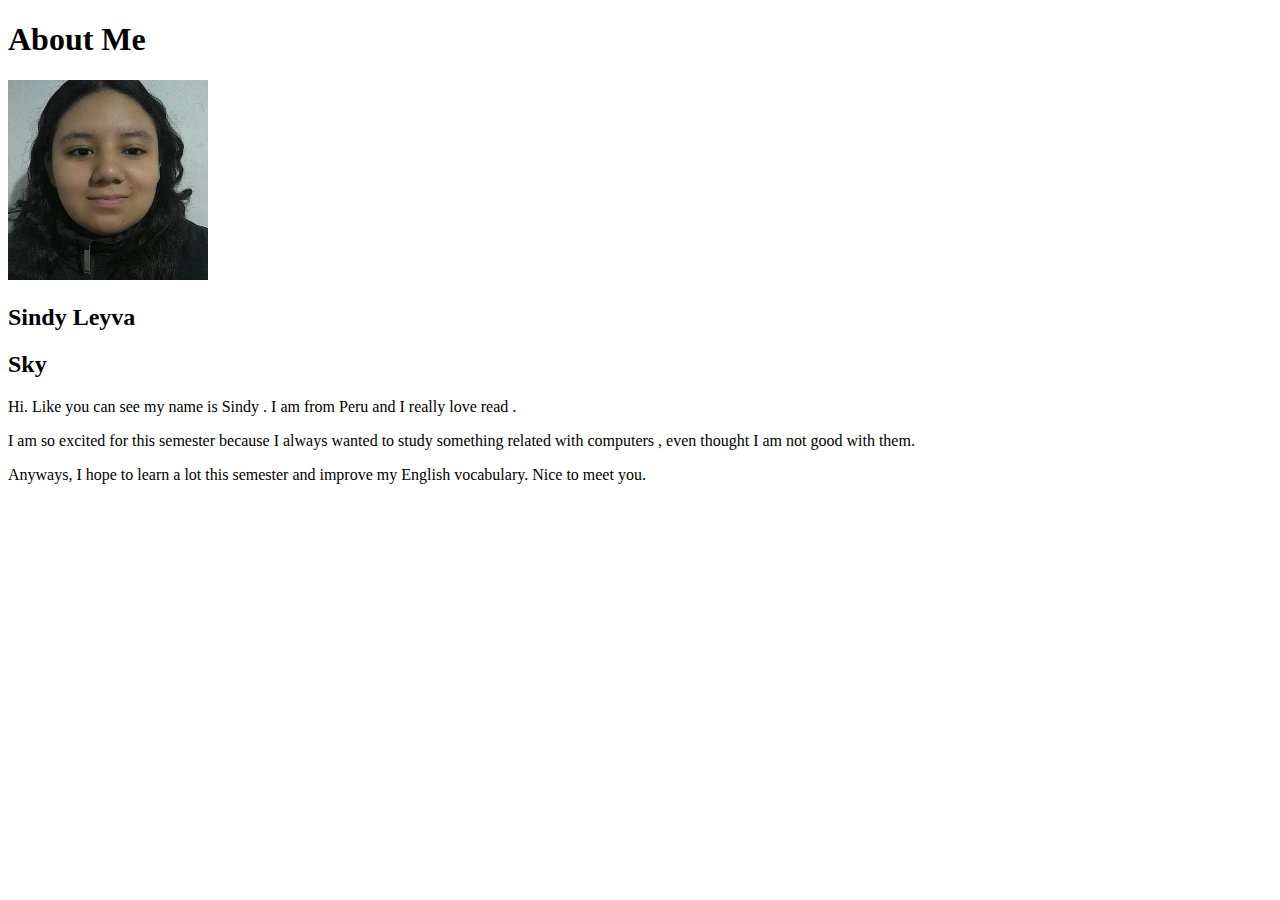
<file: aboutme/index.html>
<!DOCTYPE html>
<html lang="en">
<head>
    <meta charset="UTF-8">
    <meta http-equiv="X-UA-Compatible" content="IE=edge">
    <meta name="viewport" content="width=device-width, initial-scale=1.0">
    <title>All About Me</title>
</head>
<body>
    <h1>About Me</h1>
    <img alt="Image of me?" src="images/midemi.jpg" alt="images" height="200" width="200" >
    <h2>Sindy Leyva</h2>
    <h2>Sky</h2>
    <p>Hi. Like you can see my name is Sindy . I am from Peru  and I really love read .  </p>
    <p>I am so excited for this semester because I always wanted to study something related with computers , even thought I am not good with them. </p>
    <p>Anyways, I hope to learn a lot this semester and improve my English vocabulary. Nice to meet you. </p>
</body>
</html>
</file>
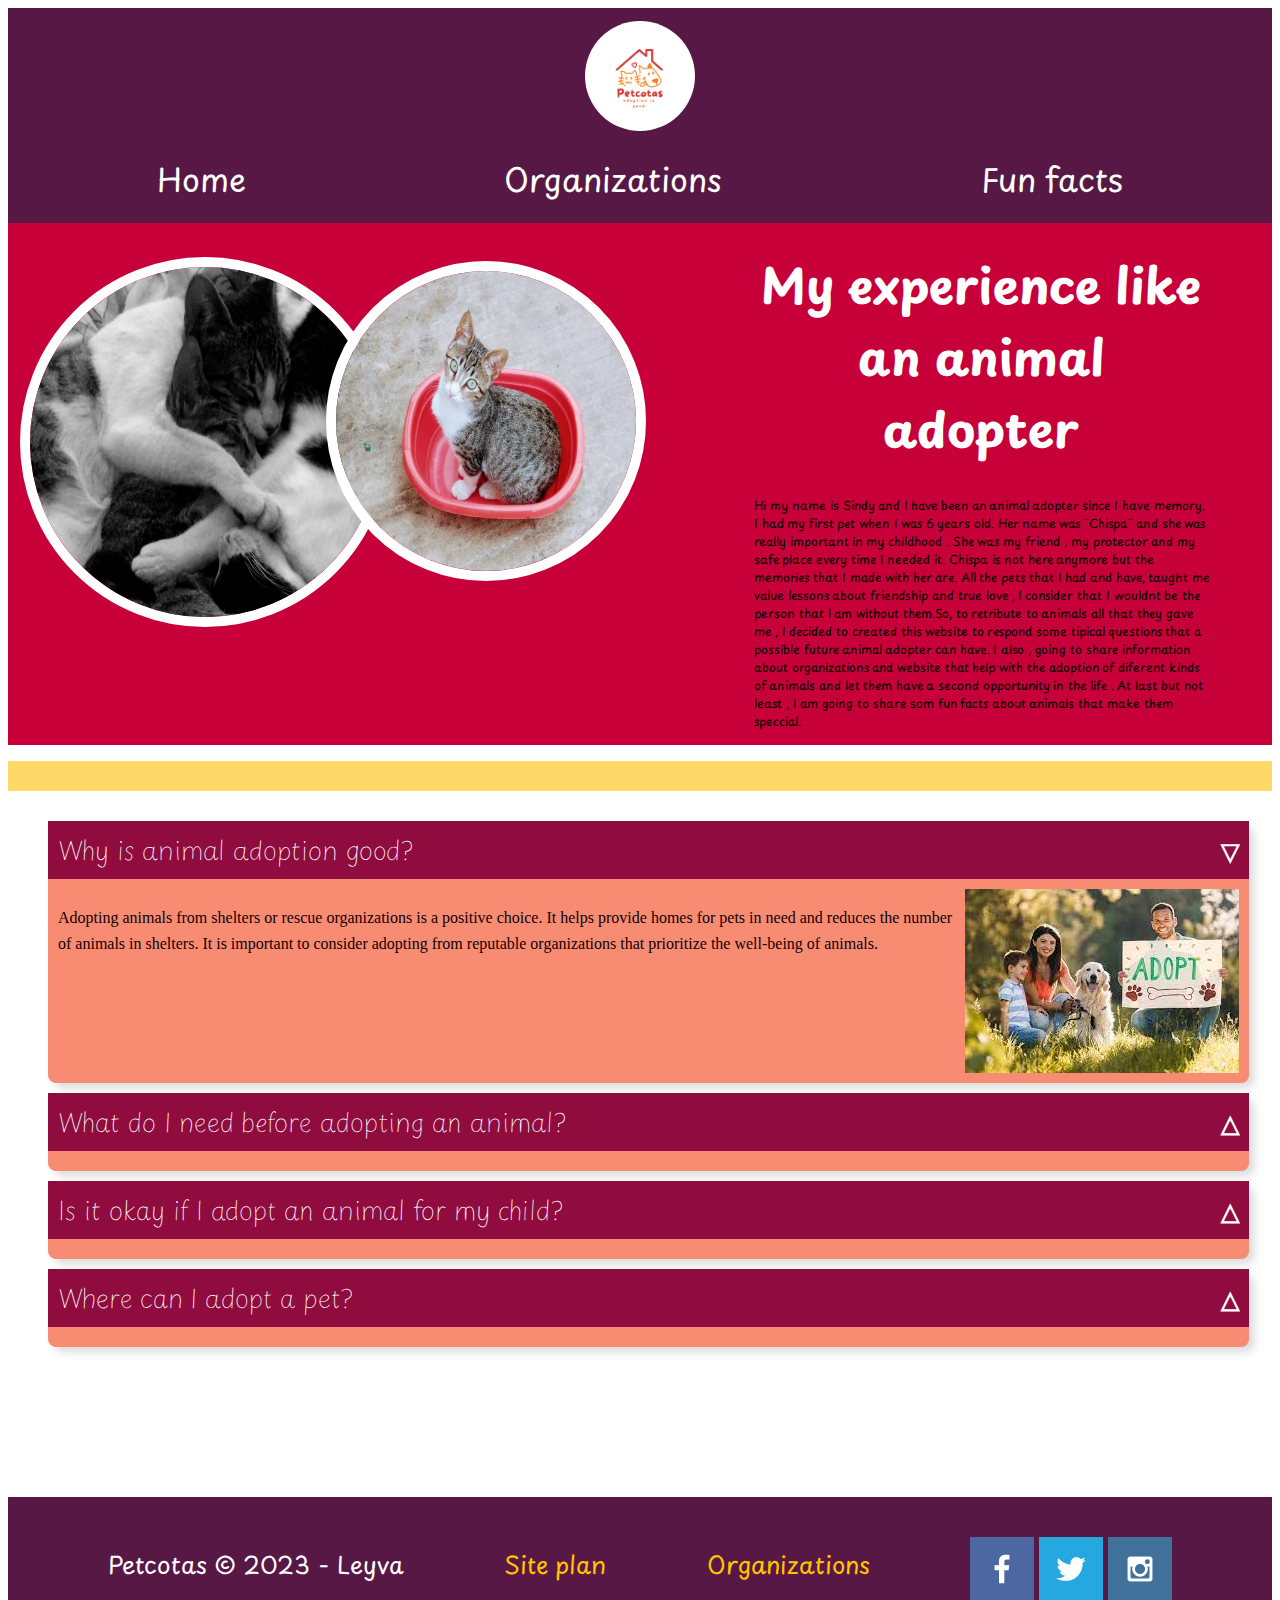
<file: petcotas/index.html>
<!DOCTYPE html>
<html lang="en">
<head>
    <meta charset="UTF-8">
    <meta name="viewport" content="width=device-width, initial-scale=1.0">
    <title>Home</title>
    <link rel="stylesheet" href="styles/index.css">
    <script>
        function toggleAccordion(item) {
            item.classList.toggle('active');
        }
    </script>
</head>
<body>
    <div id="content">
        <header>
            <div id="logo-container">
                <a id="logo_link" href="index.html">
                    <img class="logo" src="images/petlogo.png" alt="Petcotas logo">
                </a>
            </div>
            <nav>
                <a href="index.html">Home</a>
                <a href="organizations.html">Organizations</a>
                <a href="funfacts.html">Fun facts</a>
            </nav>
        </header>
        <div id="first-grid">
            <div class="flip-box">
                <div class="flip-box-inner">
                  <div class="flip-box-front">
                    <img class= imagenone src="images/gatitos.jpg" alt="mis gatitos">
                  </div>
                  <div class="flip-box-back">
                    <h2>My little cats </h2>
                    <p>Their names are : Lindsay , Lidan and Nyx . I really love them.</p>
                  </div>
                </div>
            </div>
            <div class="flip-box">
                <div class="flip-box-inner">
                  <div class="flip-box-front">
                    <img class="imagentwo" src="images/gato.jpg" alt="Lindsay">
                  </div>
                  <div class="flip-box-back">
                    <h2>Lindsay</h2>
                    <p>I don´t know why she loves be there</p>
                  </div>
                </div>
              </div>
            
            <section id="firstsection">
                <h1 class="firsttitle">My experience like an animal adopter</h1>
                <p class="firstpara">Hi my name is Sindy and I have been an animal adopter since I have memory. I  had my first pet when I was 6 years old. Her name was ¨Chispa¨ and she was really important in my childhood . She was my friend , my protector and my safe place every time I needed it. Chispa is not here anymore but the memories that I made with her are. All the pets that I had and have, taught me value lessons about friendship and true love , I consider that I wouldnt be the person that I am without them.So, to retribute to animals all that they gave me , I decided to created this website to respond some tipical questions that a possible future animal adopter can have. I also , going to share information about organizations and website that help with the adoption of diferent kinds of animals and let them have a second opportunity in the life . At last but not least , I am going to share som fun facts about animals that make them speccial.</p>
            </section>
        </div>
        <div id="space">

        </div>
        <main >
            <ul class="accordion">
                <li>
                    <input type="radio" name="accordion" id="first" checked>
                    <label for="first">Why is animal adoption good?</label>
                    <div class="content">
                        <p> Adopting animals from shelters or rescue organizations is a positive choice. It helps provide homes for pets in need and reduces the number of animals in shelters. It is important to consider adopting from reputable organizations that prioritize the well-being of animals.</p>
                        <img  src="images/homeone.jpg" alt="adoption">
                    </div>
                </li>

                <li>
                    <input type="radio" name="accordion" id="second">
                    <label for="second">What do I need before adopting an animal?</label>
                    <div class="content">
                        <p> Before adopting an animal, make sure you have the time, financial resources, and commitment required for pet ownership. Ensure your living space is suitable, research the specific needs of the chosen animal, and have essential supplies ready. Identify a reputable veterinarian, commit to training, and be prepared for the long-term care of your new companion. If you live with others, ensure everyone is on board, and have an emergency plan in place. Adopting a pet is a significant responsibility, and thorough preparation contributes to a positive and fulfilling experience for both you and your new furry friend.</p>
                        <img  src="images/hometwo.jpg" alt="dog">
                    </div>
                </li>

                <li>
                    <input type="radio" name="accordion" id="third">
                    <label for="third">Is it okay if I adopt an animal for my child?</label>
                    <div class="content">
                        <p> Adopting an animal for your child can be a positive experience, fostering a sense of responsibility, empathy, and companionship. However, it's crucial to ensure that both you and your child are ready for the commitment and responsibilities of pet ownership. Make sure to choose a pet that matches your child's age, maturity, and activity level. Supervision and guidance in caring for the animal are essential to ensure the well-being of both the child and the pet. </p>
                        <img  src="images/homethree.jpg" alt="girl and dog">
                    </div>
                </li>

                <li>
                    <input type="radio" name="accordion" id="four">
                    <label for="four">Where can I adopt a pet?</label>
                    <div class="content">
                        <p> In my personal experience, animal adoption was always easy because I always adopted cats and dogs that I found on the streets. Although many do or could do the same as me, there will always be the possibility that the four-legged friend you adopt is simply lost and already has a loving family that is looking for him or her. A good alternative if you want to adopt a pet would be to look at organizations that are dedicated to the rescue and subsequent adoption of many animals. Social networks like Facebook and Instagram are also very good places where many people often post about animals looking for a second chance. Remember that no matter where your future pet comes from, you can offer it a better future with love and patience. </p>
                        <img  src="images/homefour.jpg" alt="Lovely dog">
                    </div>
                </li>

            </ul>
        </main>
        <footer>
            <p id="lola">Petcotas &copy; 2023 - Leyva</p>
            <p><a href="site-plan.html">Site plan</a></p>
            <p><a href="organizations.html">Organizations</a></p>
            <div class="social">
                <a href="https://facebook.com" target="_blank">
                    <img src="images/facebook.png" alt="fb icon">
                </a>
                <a href="https://twitter.com" target="_blank">
                    <img src="images/twitter.png" alt="twitter icon">
                </a>
                <a href="https://instagram.com" target="_blank">
                    <img src="images/instagram.png" alt="instagram icon">
                </a>
            </div>
        </footer>
    </div>
</body>
</html>
</file>
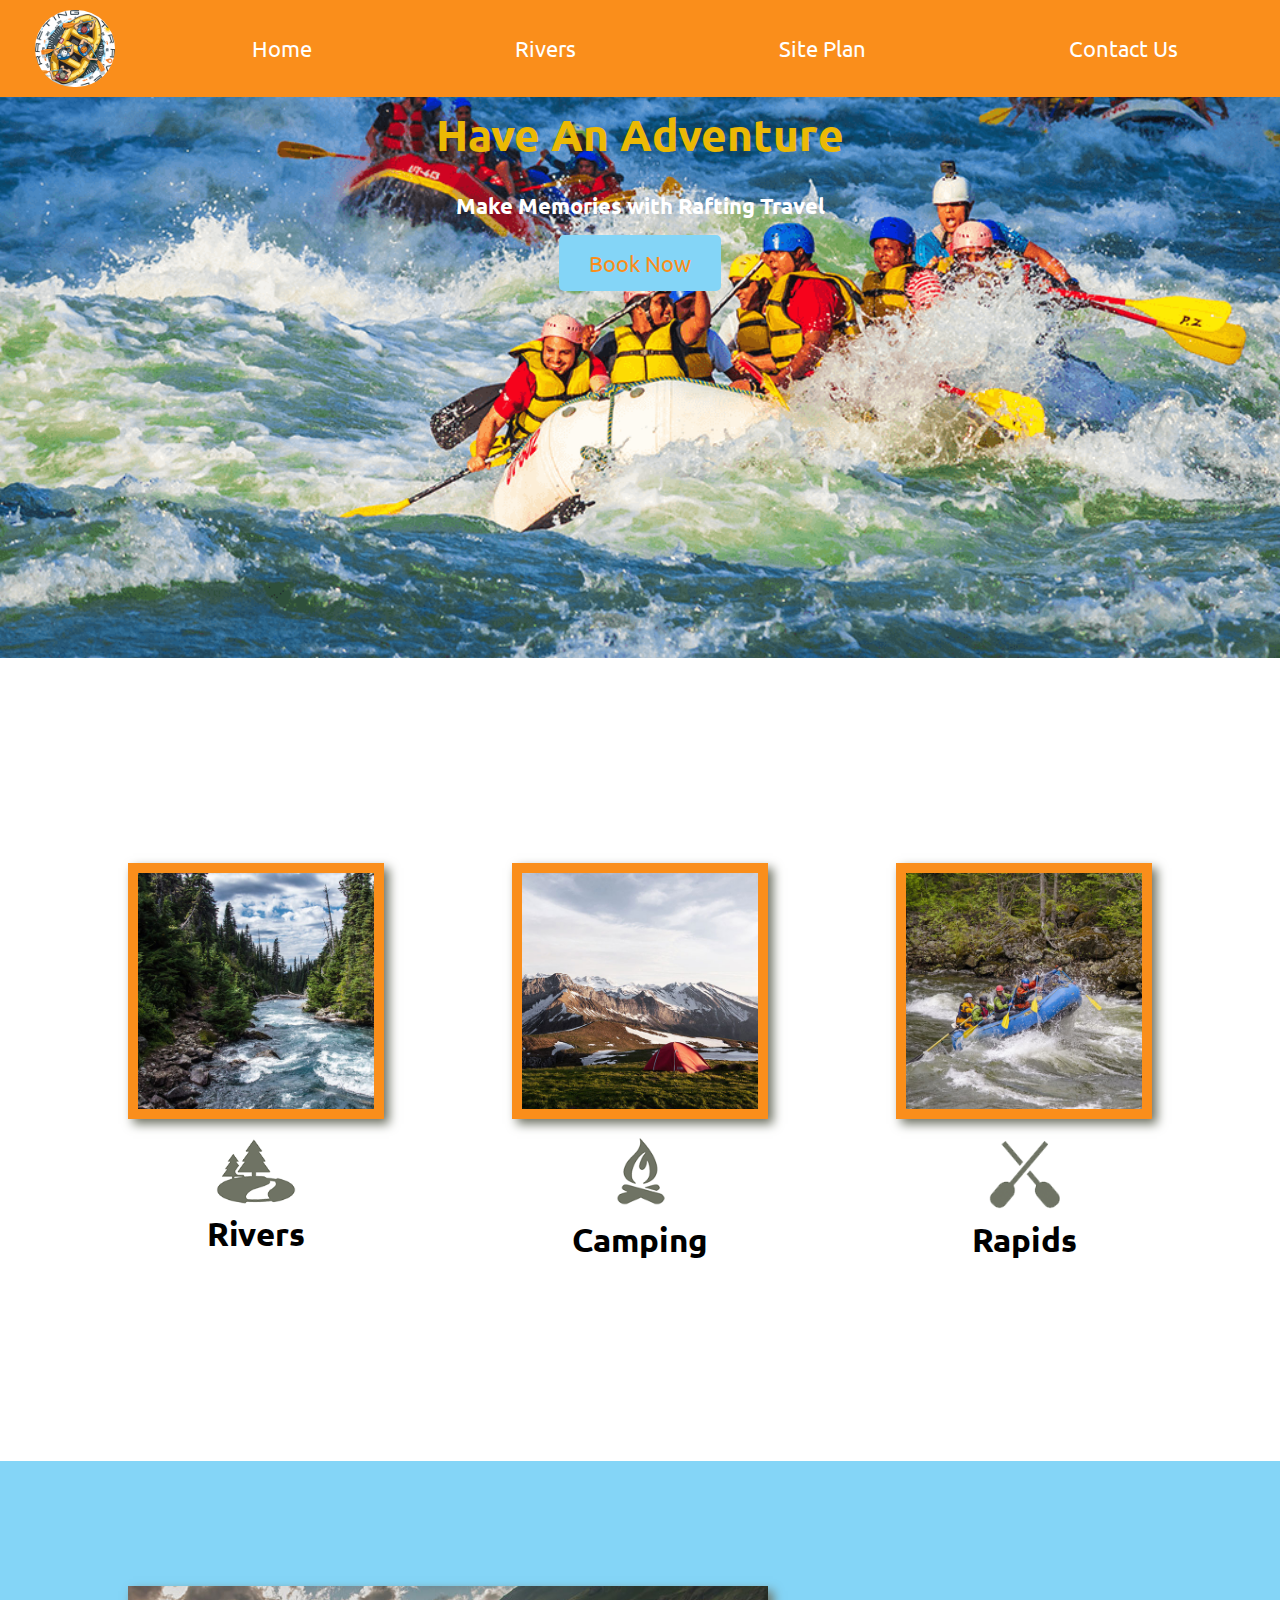
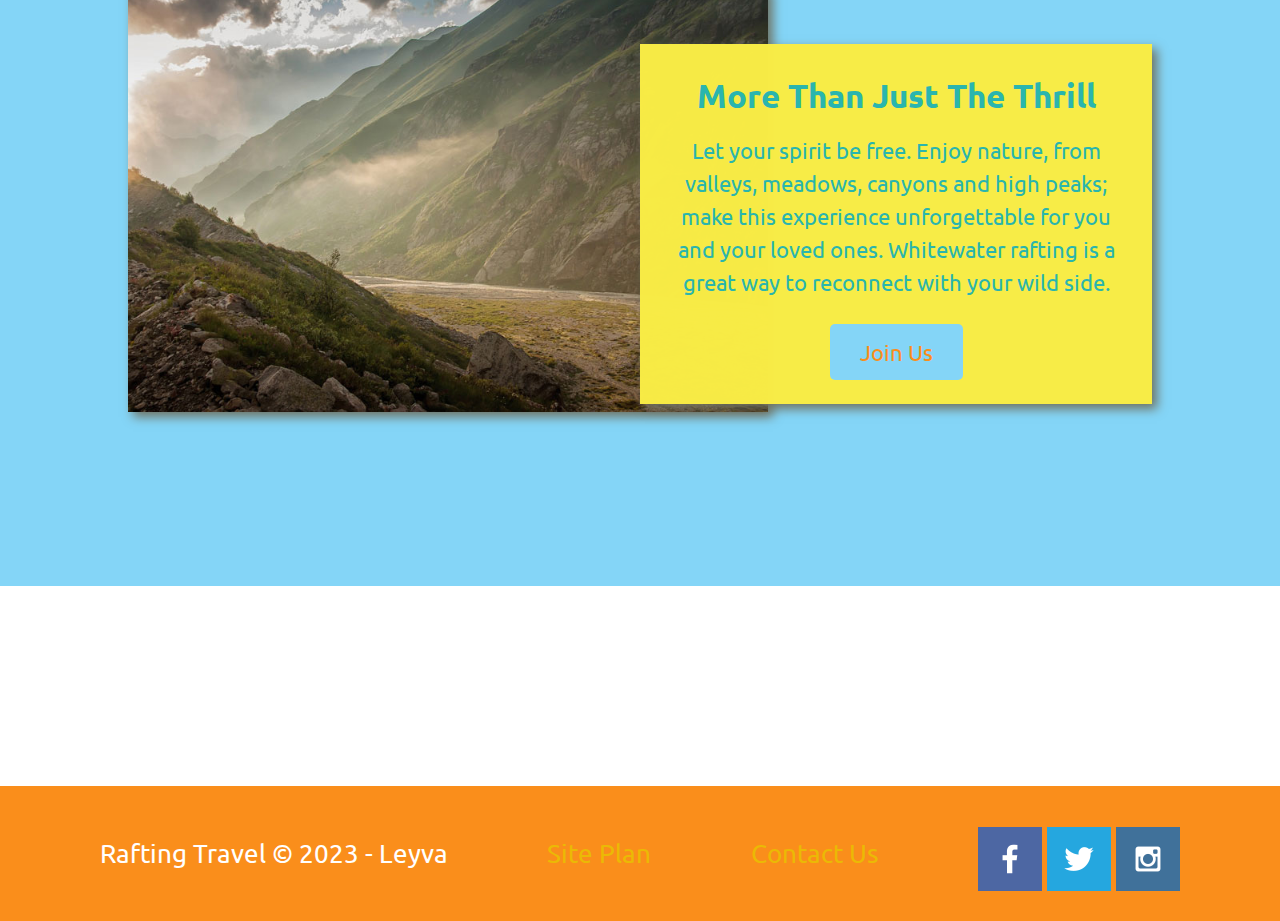
<file: wwr/index.html>
<!DOCTYPE html>
<html lang="en">
<head>
    <meta charset="UTF-8">
    <meta name="viewport" content="width=device-width, initial-scale=1.0">
    <title>Whitewater Rafting Vacations | "Rafting Travel" Boating | Home</title>
    <link rel="stylesheet" href="styles/style.css">
</head>
<body>
    <div id="content">
        <header>
            <a href="index.html" id="logo_link">
                <img class="logo" src="images/milogo.png" alt="Rafting Travel Logo">
            </a>
            <nav>
                <a href="index.html" >Home</a>
                <a href="rivers.html">Rivers</a>
                <a href="site-plan-rafting.html">Site Plan</a>
                <a href="contact.html">Contact Us</a>
            </nav>

        </header>
        <div id="hero">
            <div id="hero-box">
                <img id="hero-img" src="images/hero.png" alt="People enjoying rafting">
            </div>
            <section id="hero-msg">
                <h1 class="home-title">Have An Adventure</h1>
                <h4>Make Memories with Rafting Travel</h4>
                <div class="button-box">
                    <a class="book" href="aboutus.html">Book Now</a>
                </div>
            </section>
        </div>
        <main class="home-grid">
            <section class="rivers-card">
                <img class="card-img" src="images/rivers.jpg" alt="river in forest">
                <img class="icon" src="images/river_icon.png" alt="river icon">
                <h2>Rivers</h2>
            </section>
            <section class="camping-card">
                <img class="card-img" src="images/camping.jpg" alt="tent in mountains">
                <img class="icon" src="images/fire_icon.png" alt="fire icon">
                <h2>Camping</h2>
            </section>
            <section class="rapids-card">
                <img class="card-img" src="images/rapids.jpg" alt="rafting boat">
                <img class="icon" src="images/oars.png" alt="oars icon">
                <h2>Rapids</h2>
            </section>
            <div id="background"></div> 
            <img class="mountains" src="images/mountains.jpg" alt="Misty mountains">
            <section class="msg">
                <h2>More Than Just The Thrill</h2>
                <p>Let your spirit be free. Enjoy nature, from valleys, meadows, canyons and high peaks; make this experience unforgettable for you and your loved ones. Whitewater rafting is a great way to reconnect with your wild side. </p>
                <a class='join' href="rivers.html">Join Us</a>
            </section>
        </main>
        <footer>
            <p>Rafting Travel &copy; 2023 - Leyva</p>
            <p><a href="site-plan-rafting.html">Site Plan</a></p>
            <p><a href="contact.html">Contact Us</a></p>
            <div class="social">
                <a href="https://facebook.com" target="_blank">
                    <img src="images/facebook.png" alt="fb icon">
                </a>
                <a href="https://twitter.com" target="_blank">
                    <img src="images/twitter.png" alt="twitter icon">
                </a>
                <a href="https://instagram.com" target="_blank">
                    <img src="images/instagram.png" alt="instagram icon">
                </a>
            </div>
        </footer>
    </div>
</body>
</html>
</file>
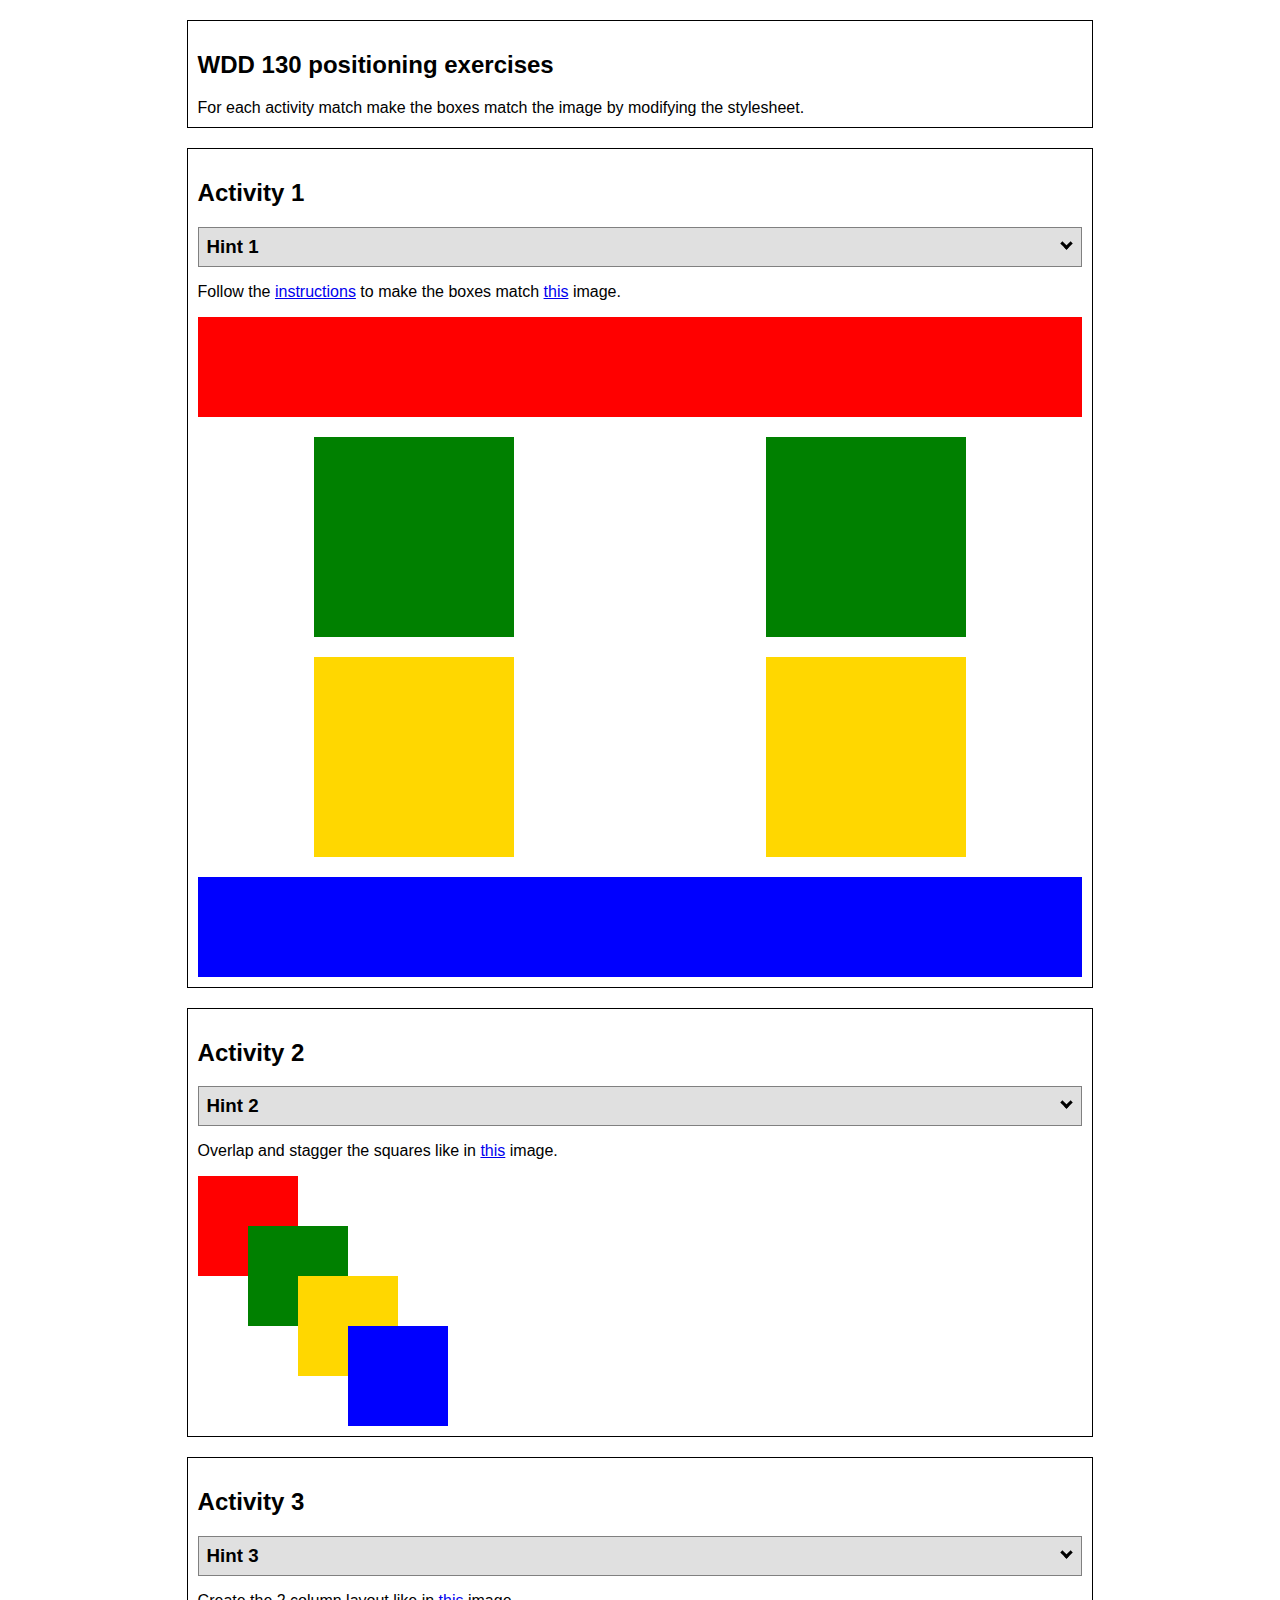
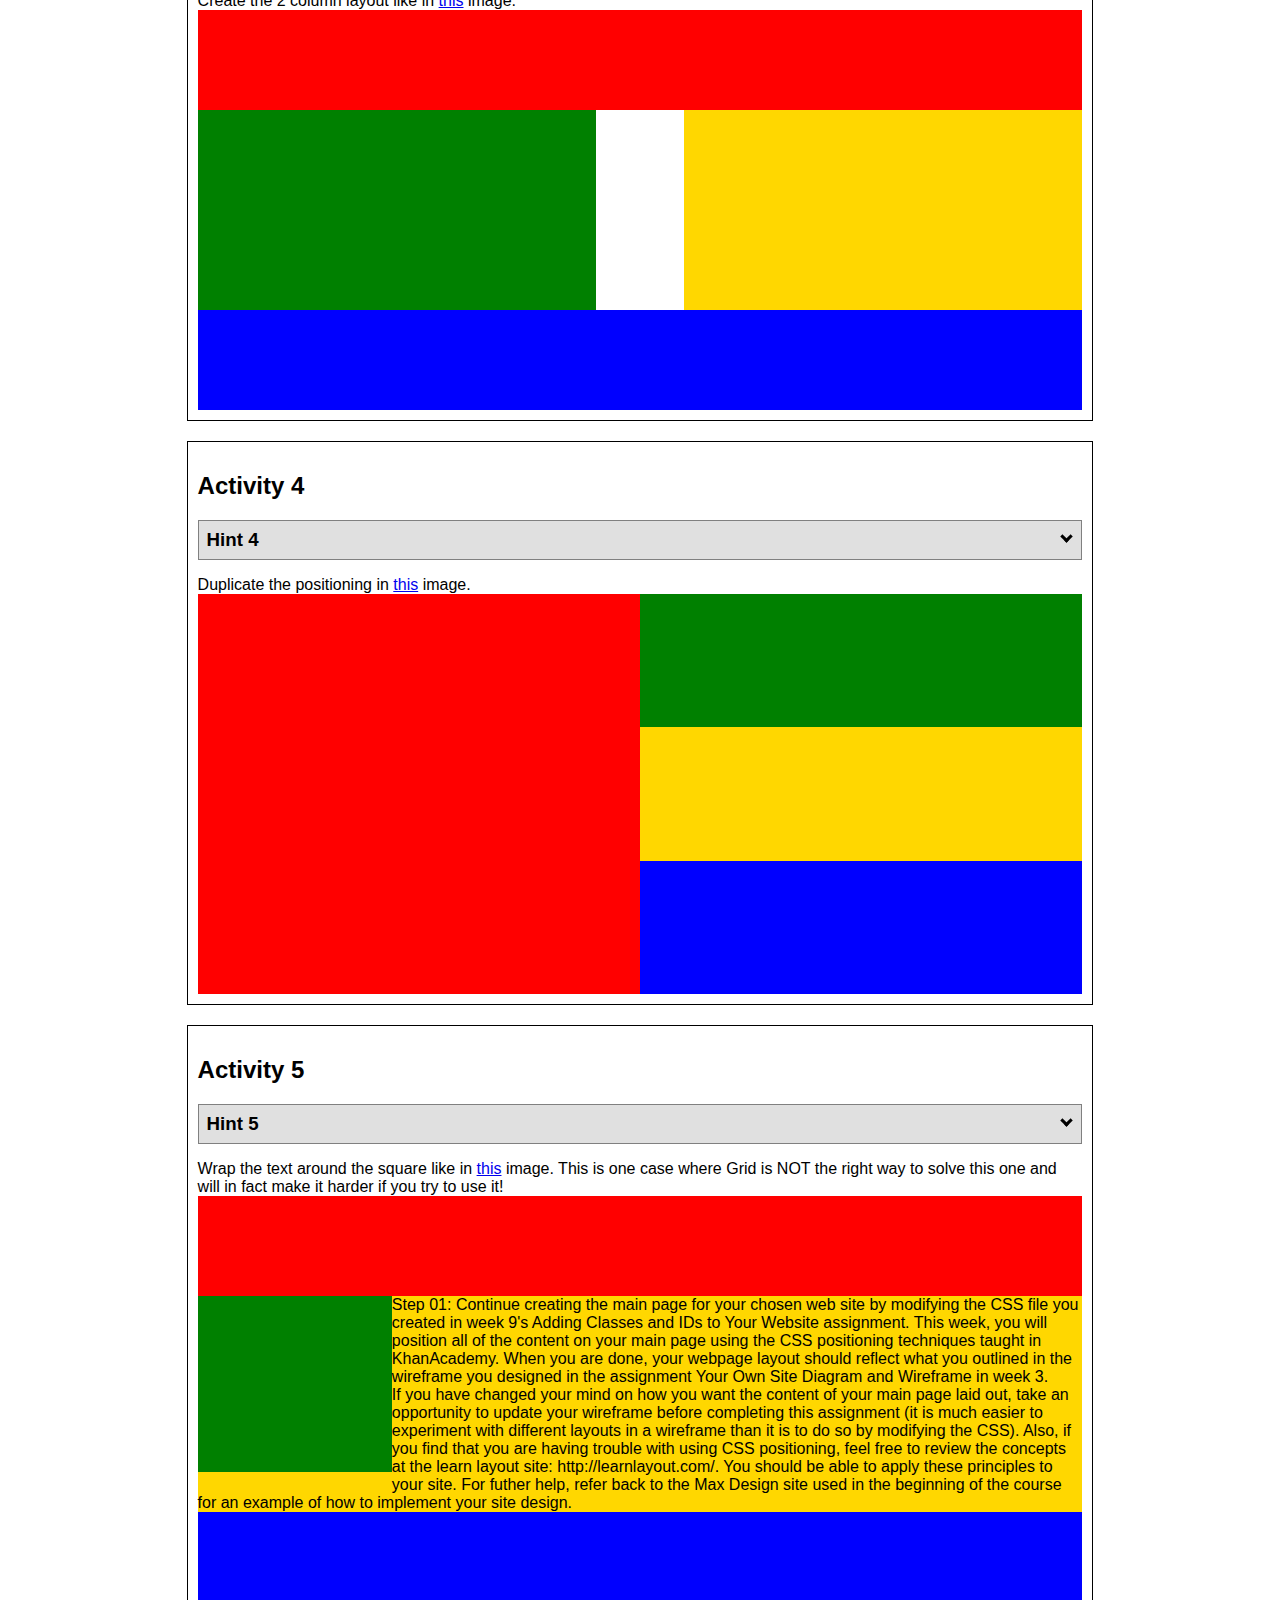
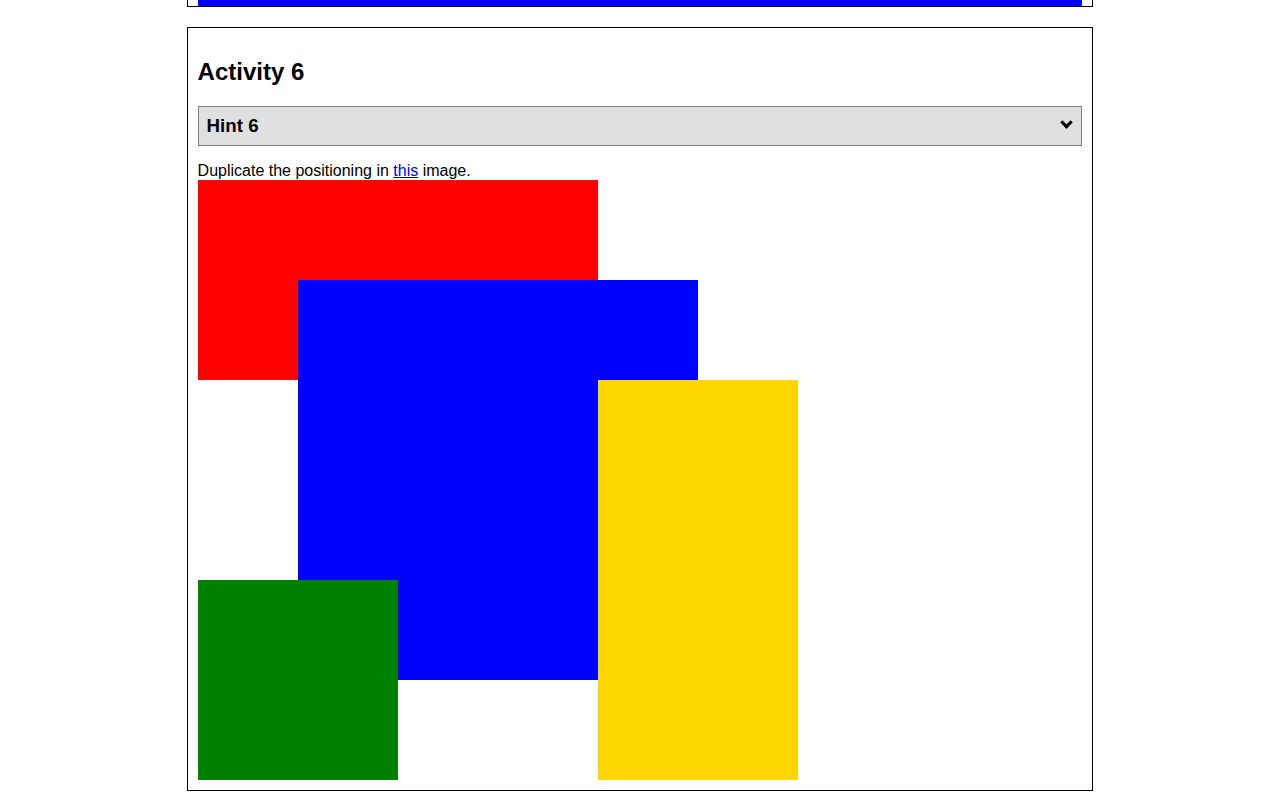
<file: positioning.html>
<!DOCTYPE html>
<html lang="en">
  <head>
    <!-- HTML - Name: positioning.html -->
    <title>Positioning Activity</title>
    <link rel="stylesheet" type="text/css" href="positionstyles.css" />
  </head>
  <body>
    <div class="activity">
      <h2>WDD 130 positioning exercises</h2>
      For each activity match make the boxes match the image by modifying the stylesheet.</div>
    <div class="activity">
      <h2>Activity 1</h2>
      <section class="hint"><input type="checkbox" ><i></i> <h3>Hint 1</h3><div><p>Check out the <a href="https://byui-wdd.github.io/wdd130/activities/w06-css-positioning.html" target="_blank">activity instructions</a> in Ilearn!</p></div></section>
      <p>Follow the <a href="https://byui-wdd.github.io/wdd130/activities/w06-css-positioning.html" target="_blank">instructions</a> to make the boxes match  <a href="https://byui-wdd.github.io/wdd130/images/example1.png" target="_blank">this</a> image.</p>
      <div class="content1" >
        <div class="red1" ></div>
        <div class="green1" ></div>
        <div class="green1" ></div>
        <div class="yellow1"></div>
        <div class="yellow1"></div>
        <div class="blue1"></div>
      </div>
    </div>
    <div class="activity">
      <h2>Activity 2</h2>
      <section class="hint"><input type="checkbox" > <h3>Hint 2</h3><i></i><div>
      <ul>
      <li>grid-template-columns: 50px 50px 50px 50px 50px </li></ul></div></section>
      <p>Overlap and stagger the squares like in <a href="https://byui-wdd.github.io/wdd130/images/example2.png" target="_blank">this</a> image.</p>
      <div class="content2" >
        <div class="red2" ></div>
        <div class="green2" ></div>
        <div class="yellow2"></div>
        <div class="blue2"></div>
      </div>
    </div>
    <div class="activity">
      <h2>Activity 3</h2>
      <section class="hint"><input type="checkbox" > <h3>Hint 3</h3><i></i><div><p>This one is going to be best solved with CSS Grid. Remember to make the boxes the right width first...then start moving them around. </p><h4>Properties used:</h4><ul><li>display:grid;</li><li>grid-template-columns:</li><li>grid-column-gap:</li>
        <li>grid-column:</li>  </ul></div></section>
      Create the 2 column layout like in <a href="https://byui-wdd.github.io/wdd130/images/example3.png" target="_blank">this</a>  image.
      <div class="content3" >
        <div class="red3" ></div>
        <div class="green3" ></div>
        <div class="yellow3"></div>
        <div class="blue3"></div>
      </div>
    </div>
    <div class="activity">
      <h2>Activity 4</h2>
      <section class="hint"><input type="checkbox" > <h3>Hint 4</h3><i></i><div><p>For the others we have been primarily concerned with width. For this one you will need to adjust height as well. </p><h4>Properties used:</h4><ul><li>display:grid;</li><li>grid-template-columns:</li><li>grid-row:</li></ul></div></section>
      Duplicate the positioning in <a href="https://byui-wdd.github.io/wdd130/images/example4.png" target="_blank">this</a> image. 
      <div class="content4" >
        <div class="red4" ></div>
        <div class="green4" ></div>
        <div class="yellow4"></div>
        <div class="blue4"></div>
      </div>
    </div>

    <div class="activity">
      <h2>Activity 5</h2>
      <section class="hint"><input type="checkbox" > <h3>Hint 5</h3><i></i><div><p>Grid is <strong>not</strong> the right way to do this.  In fact there is only one way to really do that...and that is with float. Remember that we float the thing we want the text to wrap around.  Also remember to start by making all the shapes the right size and shape.</p><h4>Properties used:</h4><ul><li>float: left;</li></ul></div></section>
      Wrap the text around the square like in <a href="https://byui-wdd.github.io/wdd130/images/example5.png" target="_blank">this</a> image. This is one case where Grid is NOT the right way to solve this one and will in fact make it harder if you try to use it!
      <div class="content5" >
        <div class="red5" ></div>
        <div class="green5" ></div>
        <div class="yellow5">Step 01: Continue creating the main page for your chosen web site by modifying the CSS file you created in week 9's Adding Classes and IDs to Your Website assignment. This week, you will position all of the content on your main page using the CSS positioning techniques taught in KhanAcademy. When you are done, your webpage layout should reflect what you outlined in the wireframe you designed in the assignment Your Own Site Diagram and Wireframe in week 3. <br />
          If you have changed your mind on how you want the content of your main page laid out, take an opportunity to update your wireframe before completing this assignment (it is much easier to experiment with different layouts in a wireframe than it is to do so by modifying the CSS). Also, if you find that you are having trouble with using CSS positioning, feel free to review the concepts at the learn layout site: http://learnlayout.com/. You should be able to apply these principles to your site. For futher help, refer back to the Max Design site used in the beginning of the course for an example of how to implement your site design.</div>
        <div class="blue5"></div>
      </div>
    </div>
    <div class="activity">
      <h2>Activity 6</h2>
      <section class="hint"><input type="checkbox" > <h3>Hint 6</h3><i></i><div><p>This one is all about visualizing the grid behind the layout. If you are having a hard time doing that first: all the sizes are even multiples of 100, and second here is another example with the lines drawn: <a href="https://byui-wdd.github.io/wdd130/images/example6-hint.png" target="_blank">example 6 with lines</a>. For this one you will find it easiest if you use px for the column width. You can also use <kbd>z-index</kbd> to control the element layering.    </p><h4>Properties used:</h4><ul><li>display:grid;</li><li>grid-template-columns:</li><li>grid-column:</li><li>grid-row:</li><li><a href="https://www.w3schools.com/cssref/pr_pos_z-index.asp" target="_blank">z-index:</a></li></ul></div></section>
      Duplicate the positioning in <a href="https://byui-wdd.github.io/wdd130/images/example6.png" target="_blank">this</a> image.
      <div class="content6" >
        <div class="red6" ></div>
        <div class="green6" ></div>
        <div class="yellow6"></div>
        <div class="blue6"></div>
      </div>
    </div>
  </body>
</html>
</file>
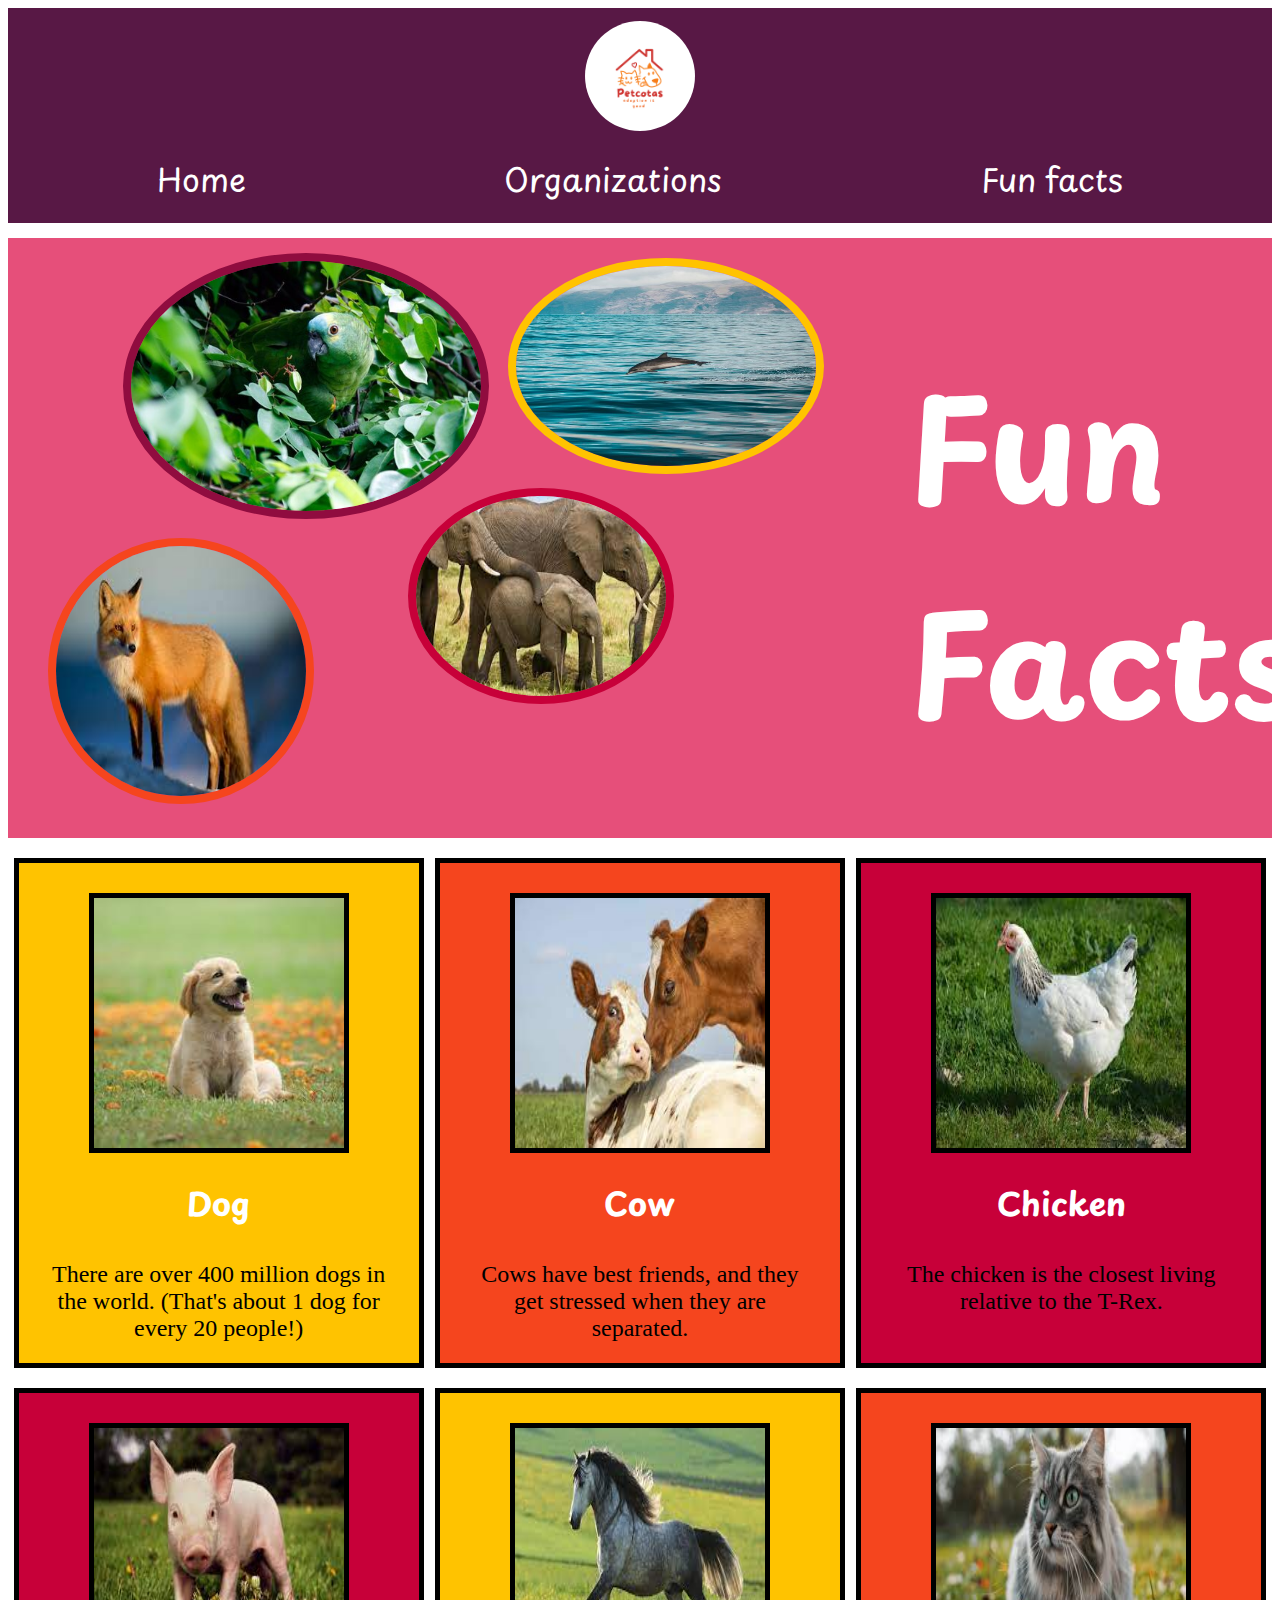
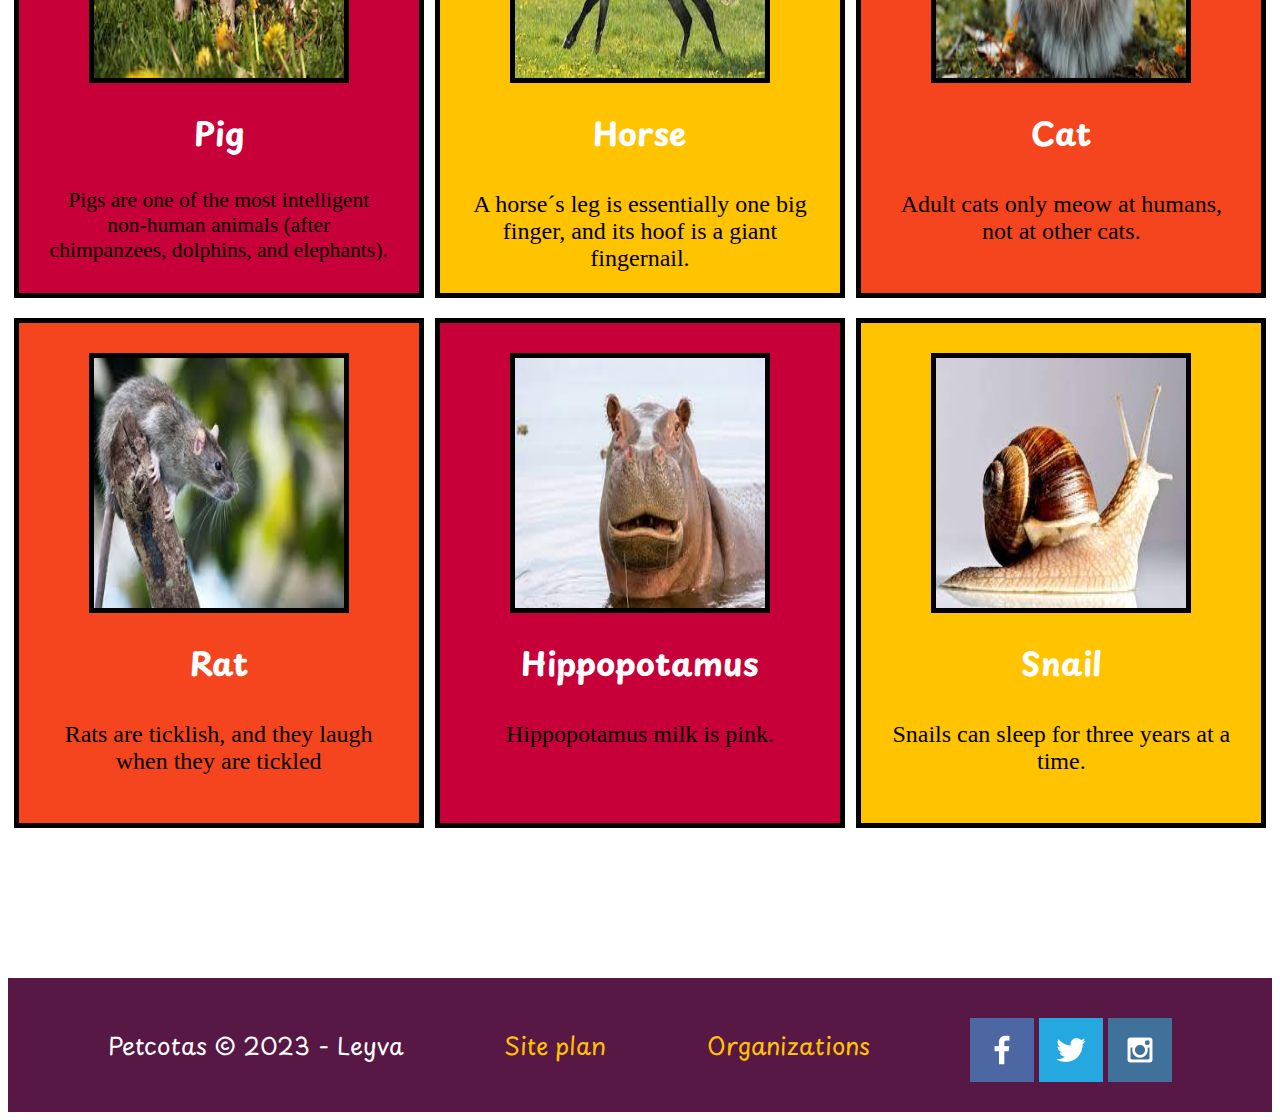
<file: petcotas/funfacts.html>
<!DOCTYPE html>
<html lang="en">
<head>
    <meta charset="UTF-8">
    <meta name="viewport" content="width=device-width, initial-scale=1.0">
    <title>Fun Facts</title>
    <link rel="stylesheet" href="styles/funfacts.css">
</head>
<body>
    <div id="content">
        <header>
            <div id="logo-container">
                <a id="logo_link" href="index.html">
                    <img class="logo" src="images/petlogo.png" alt="Petcotas logo">
                </a>
            </div>
            <nav>
                <a href="index.html">Home</a>
                <a href="organizations.html">Organizations</a>
                <a href="funfacts.html">Fun facts</a>
            </nav>
        </header>
        <div id="firstgrid">
            <div id="one">
            <img  id="firstimage"  src="images/onefunfact.jpg" alt="Bird">
            </div>
            <div id="two">
            <img id="secondimage" src="images/twofunfact.jpg" alt="Dolphin">
            </div>
            <div id="three">
            <img id="thirdimage" src="images/threefunfact.jpg" alt="Elephants">
            </div>
            <div id="four">
            <img id="fourthimage" src="images/fourfunfact.jpg" alt="Fox">
            </div>
            <section id="five">
                <h1>Fun Facts</h1>
            </section>
        </div>
        <main id="gridmain">
            <div class="subgrid">

                <div class="firstcolor">
                <img class="imagenes"  src="images/dog.jpg" alt="Dog">
                <section>
                    <h1 class="names">Dog</h1>
                    <p class="mainparrafo">There are over 400 million dogs in the world. (That's about 1 dog for every 20 people!)</p>
                </section>
                </div>

                <div class="secondcolor">
                <img class="imagenes" src="images/cow.jpg" alt="Cows">
                <section>
                    <h1 class="names">Cow</h1>
                    <p class="mainparrafo">Cows have best friends, and they get stressed when they are separated.</p>
                </section>
                </div>

                <div class="threecolor">
                <img class="imagenes" src="images/chicken.jpg" alt="Chicken">
                <section>
                    <h1 class="names">Chicken</h1>
                    <p class="mainparrafo" >The chicken is the closest living relative to the T-Rex. </p>
                </section>
                </div>

            </div>
            <div class="subgrid">

                <div class="threecolor">
                <img class="imagenes"  src="images/pig.jpg" alt="Pig">
                <section>
                    <h1 class="names">Pig</h1>
                    <p id="cerdo" class="mainparrafo">Pigs are one of the most intelligent non-human animals (after chimpanzees, dolphins, and elephants). </p>
                </section>
                </div>

                <div class="firstcolor">
                <img class="imagenes"  src="images/horse.jpg" alt="Horse">
                <section>
                    <h1 class="names">Horse</h1>
                    <p class="mainparrafo">A horse´s leg is essentially one big finger, and its hoof is a giant fingernail.</p>
                </section>
                </div>

                <div class="secondcolor">
                <img class="imagenes" src="images/cat.jpg" alt="Cat">
                <section>
                    <h1 class="names">Cat</h1>
                    <p class="mainparrafo">Adult cats only meow at humans, not at other cats.</p>
                </section>
                </div>

            </div>
            <div class="subgrid">

                <div class="secondcolor">
                <img class="imagenes" src="images/rat.jpg" alt="Rat">
                <section>
                    <h1 class="names">Rat</h1>
                    <p class="mainparrafo">Rats are ticklish, and they laugh when they are tickled</p>
                </section>
                </div>

                <div class="threecolor">
                <img class="imagenes"  src="images/Hippopotamus.jpg" alt="Hippopotamus">
                <section>
                    <h1 class="names">Hippopotamus</h1>
                    <p class="mainparrafo">Hippopotamus milk is pink.</p>
                </section>
                </div>

                <div class="firstcolor">
                <img class="imagenes"  src="images/snail.jpg" alt="Snails">
                <section>
                    <h1 class="names"> Snail</h1>
                    <p class="mainparrafo"> Snails can sleep for three years at a time. </p>
                </section>
                </div>
            </div>
        </main>
        <footer>
            <p id="lola">Petcotas &copy; 2023 - Leyva</p>
            <p><a href="site-plan.html">Site plan</a></p>
            <p><a href="organizations.html">Organizations</a></p>
            <div class="social">
                <a href="https://facebook.com" target="_blank">
                    <img src="images/facebook.png" alt="fb icon">
                </a>
                <a href="https://twitter.com" target="_blank">
                    <img src="images/twitter.png" alt="twitter icon">
                </a>
                <a href="https://instagram.com" target="_blank">
                    <img src="images/instagram.png" alt="instagram icon">
                </a>
            </div>
        </footer>
    </div>
</body>
</html>
</file>
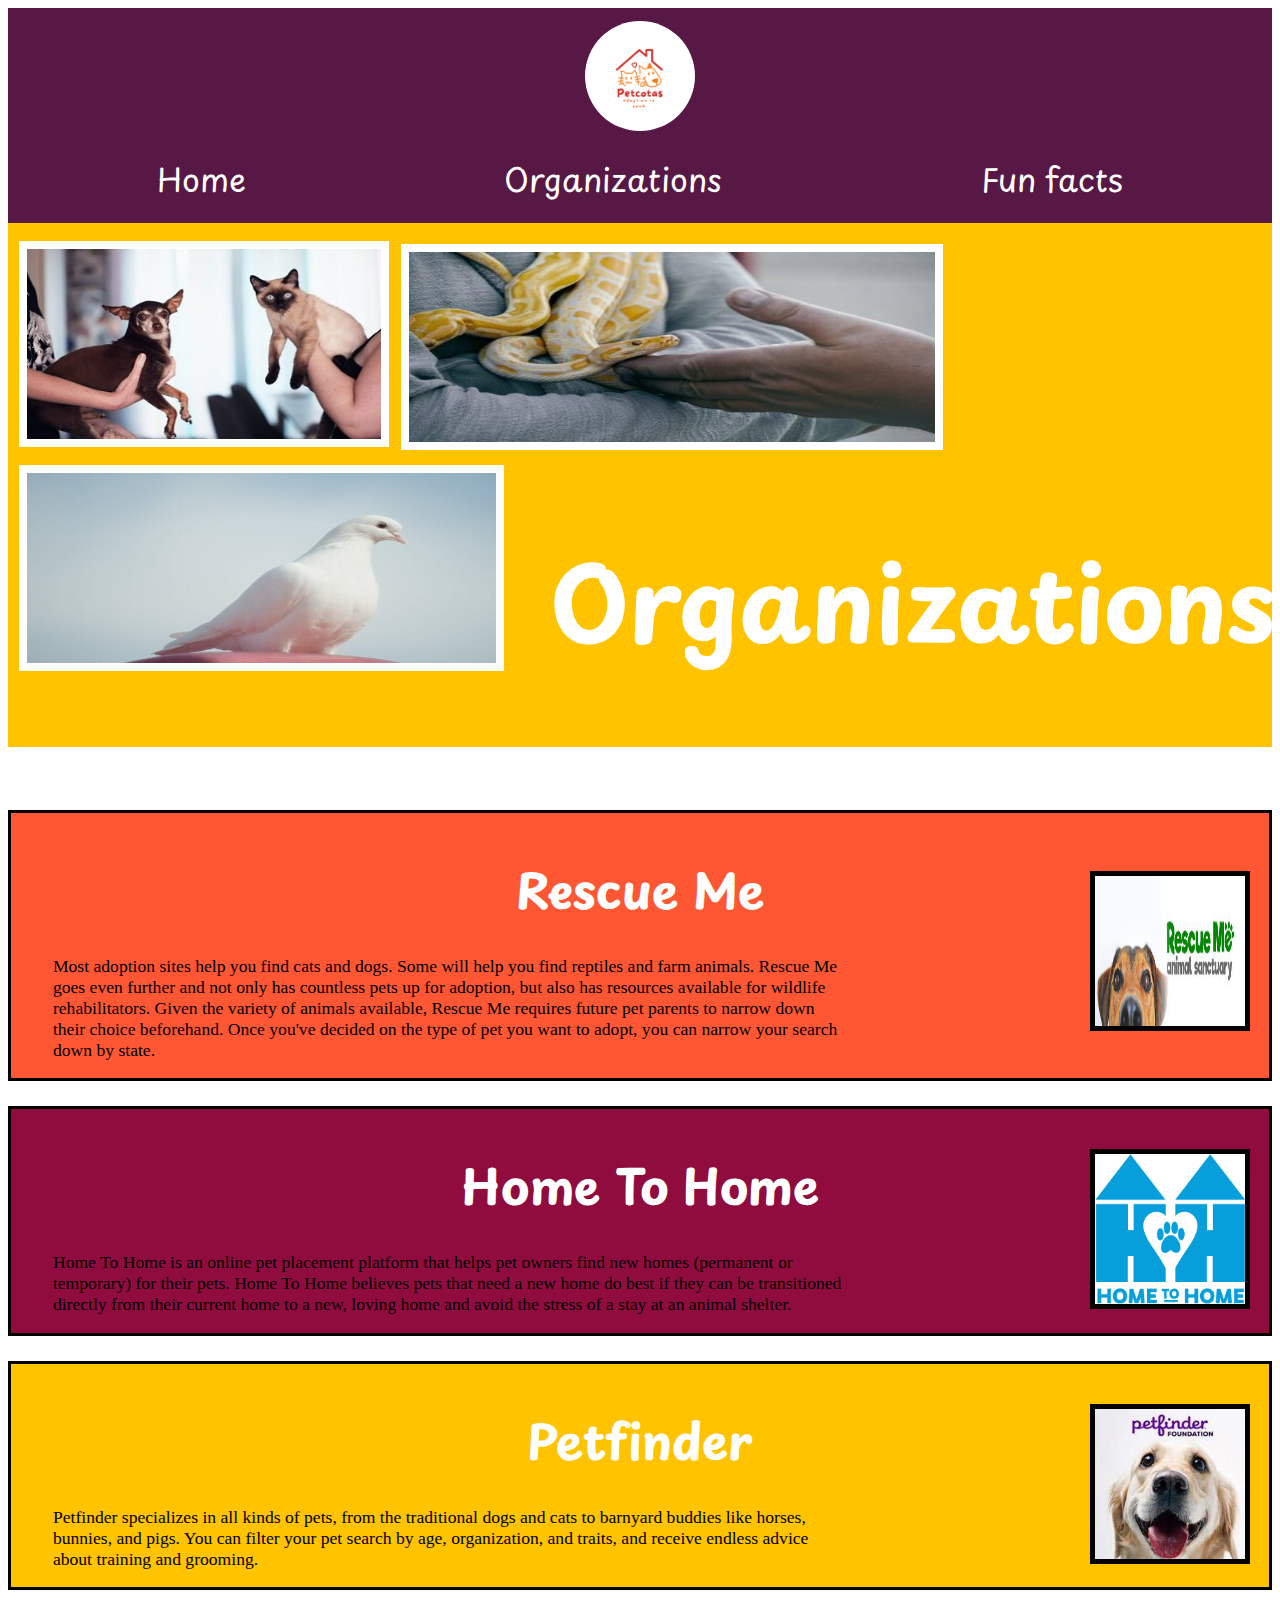
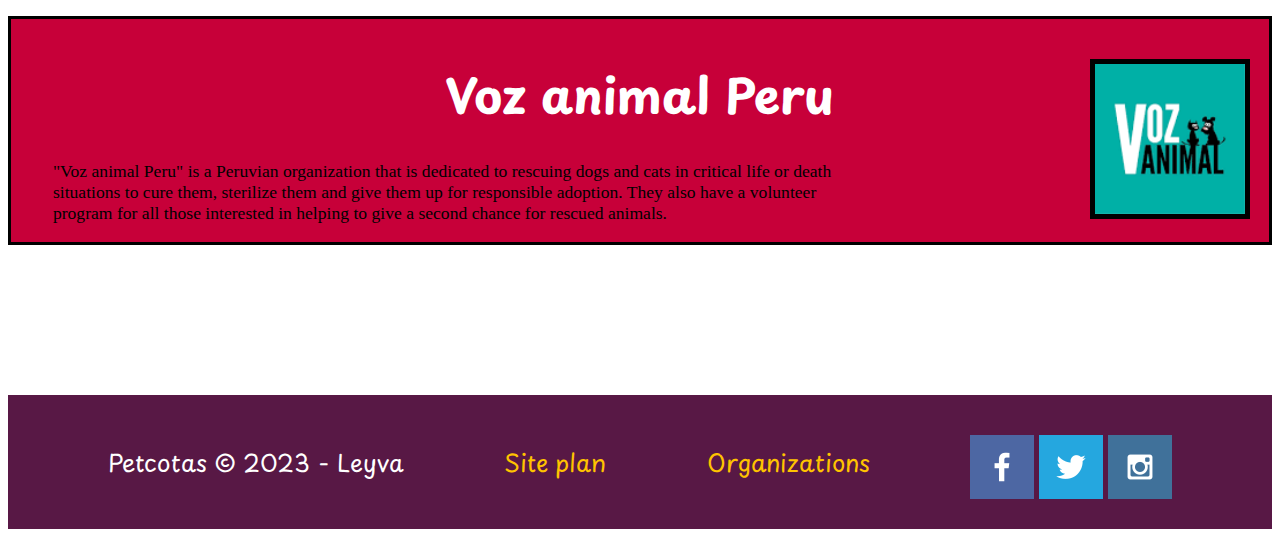
<file: petcotas/organizations.html>
<!DOCTYPE html>
<html lang="en">
<head>
    <meta charset="UTF-8">
    <meta name="viewport" content="width=device-width, initial-scale=1.0">
    <title>Organizations</title>
    <link rel="stylesheet" href="styles/organizations.css">
</head>
<body>
    <div id="content">
        <header>
            <div id="logo-container">
                <a id="logo_link" href="index.html">
                    <img class="logo" src="images/petlogo.png" alt="Petcotas logo">
                </a>
            </div>
            <nav>
                <a href="index.html">Home</a>
                <a href="organizations.html">Organizations</a>
                <a href="funfacts.html">Fun facts</a>
            </nav>
        </header>
        <div id="firstgrid">
            <div id="one">
                <img class="image"  src="images/firstorganization.jpg" alt="Dogs and cats">
            </div>
            <div id="two">
                <img class="image"  src="images/twoorganization.jpg" alt="Snake">
            </div>
            <div id="three">
                <img id="tres" class="image"  src="images/threeorganization.jpg" alt="Dove">
            </div>
            <section id="four">
                <h1>Organizations</h1>
            </section>
        </div>
        <div></div>
        <main>
            <div id="first">
            <a class="orgimagen" href="https://www.rescueme.org/">
                <img id="unofoto" class="foto" src="images/rescuesme.jpg" alt="Rescue me image logo">
            </a>
            <h2 class="subtitle">Rescue Me</h2>
            <div class="parrafo">
                <p>Most adoption sites help you find cats and dogs. Some will help you find reptiles and farm animals. Rescue Me goes even further and not only has countless pets up for adoption, but also has resources available for wildlife rehabilitators. Given the variety of animals available, Rescue Me requires future pet parents to narrow down their choice beforehand. Once you've decided on the type of pet you want to adopt, you can narrow your search down by state.</p>
            </div>
            </div>

            <div id="second">
            <a class="orgimagen" href="https://home-home.org/">
                <img class="foto" src="images/hometohome.png" alt="home to home logo image ">
            </a>
            <h2 class="subtitle">Home To Home</h2>
            <div class="parrafo">
                <p>Home To Home is an online pet placement platform that helps pet owners find
                    new homes (permanent or temporary) for their pets. Home To Home believes
                    pets that need a new home do best if they can be transitioned directly from their
                    current home to a new, loving home and avoid the stress of a stay at an animal
                    shelter.</p>
                </div>
            </div>

            <div id="third">
            <a class="orgimagen"  href="https://www.petfinder.com/">
                <img class="foto" src="images/petfinder.jpg" alt="Petfinder logo image">
            </a>
            <h2 class="subtitle">Petfinder</h2>
            <div class="parrafo">
                <p>Petfinder specializes in all kinds of pets, from the traditional dogs and cats to barnyard buddies like horses, bunnies, and pigs. You can filter your pet search by age, organization, and traits, and receive endless advice about training and grooming.</p>
            </div>
            </div>

            <div id="fourth">
            <a class="orgimagen" href="https://www.vozanimalperu.com/">
                <img class="foto" src="images/vozanimal.png" alt="Voz animal Peru logo image">
            </a>
            <h2 class="subtitle">Voz animal Peru</h2>
            <div class="parrafo">
                <p>"Voz animal Peru" is a Peruvian organization that is dedicated to rescuing dogs and cats in critical life or death situations to cure them, sterilize them and give them up for responsible adoption. They also have a volunteer program for all those interested in helping to give a second chance for rescued animals.</p>
            </div>
            </div>

        </main>
        <footer>
            <p id="lola">Petcotas &copy; 2023 - Leyva</p>
            <p><a href="site-plan.html">Site plan</a></p>
            <p><a href="organizations.html">Organizations</a></p>
            <div class="social">
                <a href="https://facebook.com" target="_blank">
                    <img src="images/facebook.png" alt="fb icon">
                </a>
                <a href="https://twitter.com" target="_blank">
                    <img src="images/twitter.png" alt="twitter icon">
                </a>
                <a href="https://instagram.com" target="_blank">
                    <img src="images/instagram.png" alt="instagram icon">
                </a>
            </div>
        </footer>
    </div>
</body>
</html>
</file>
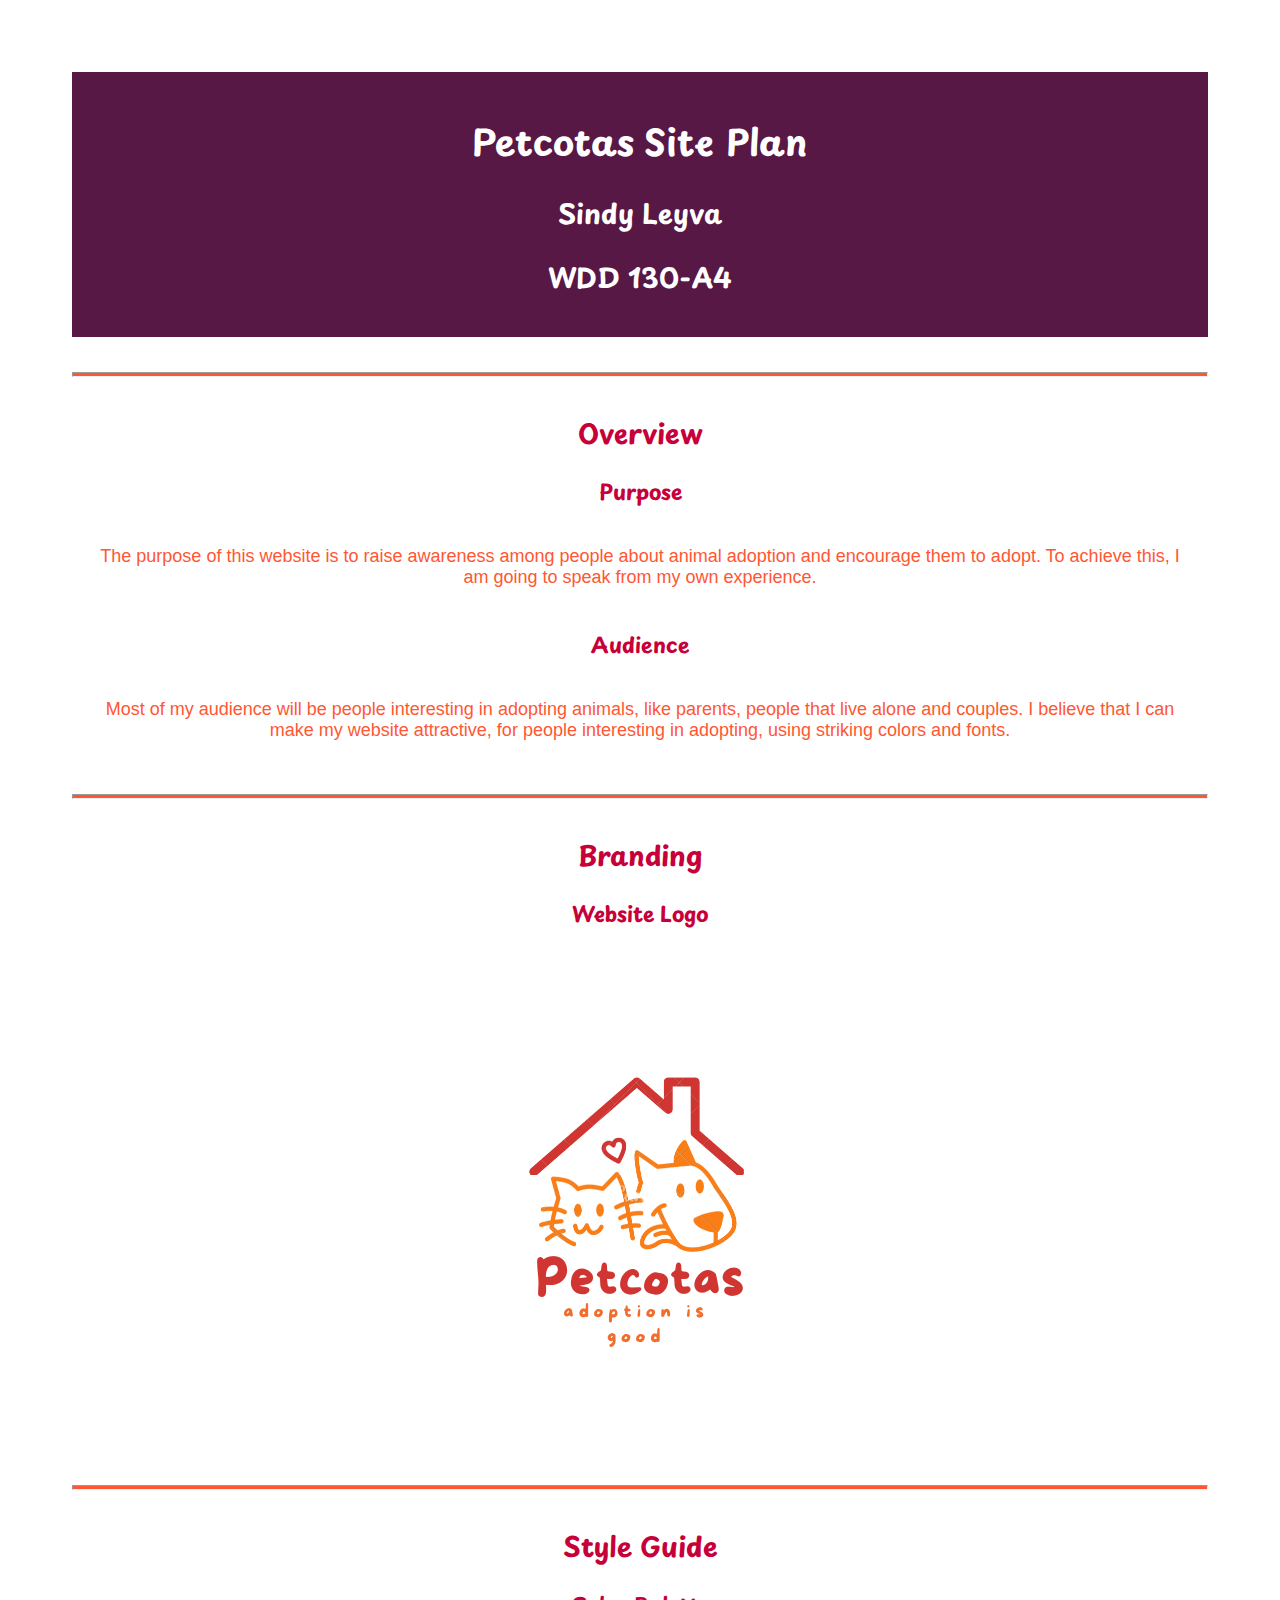
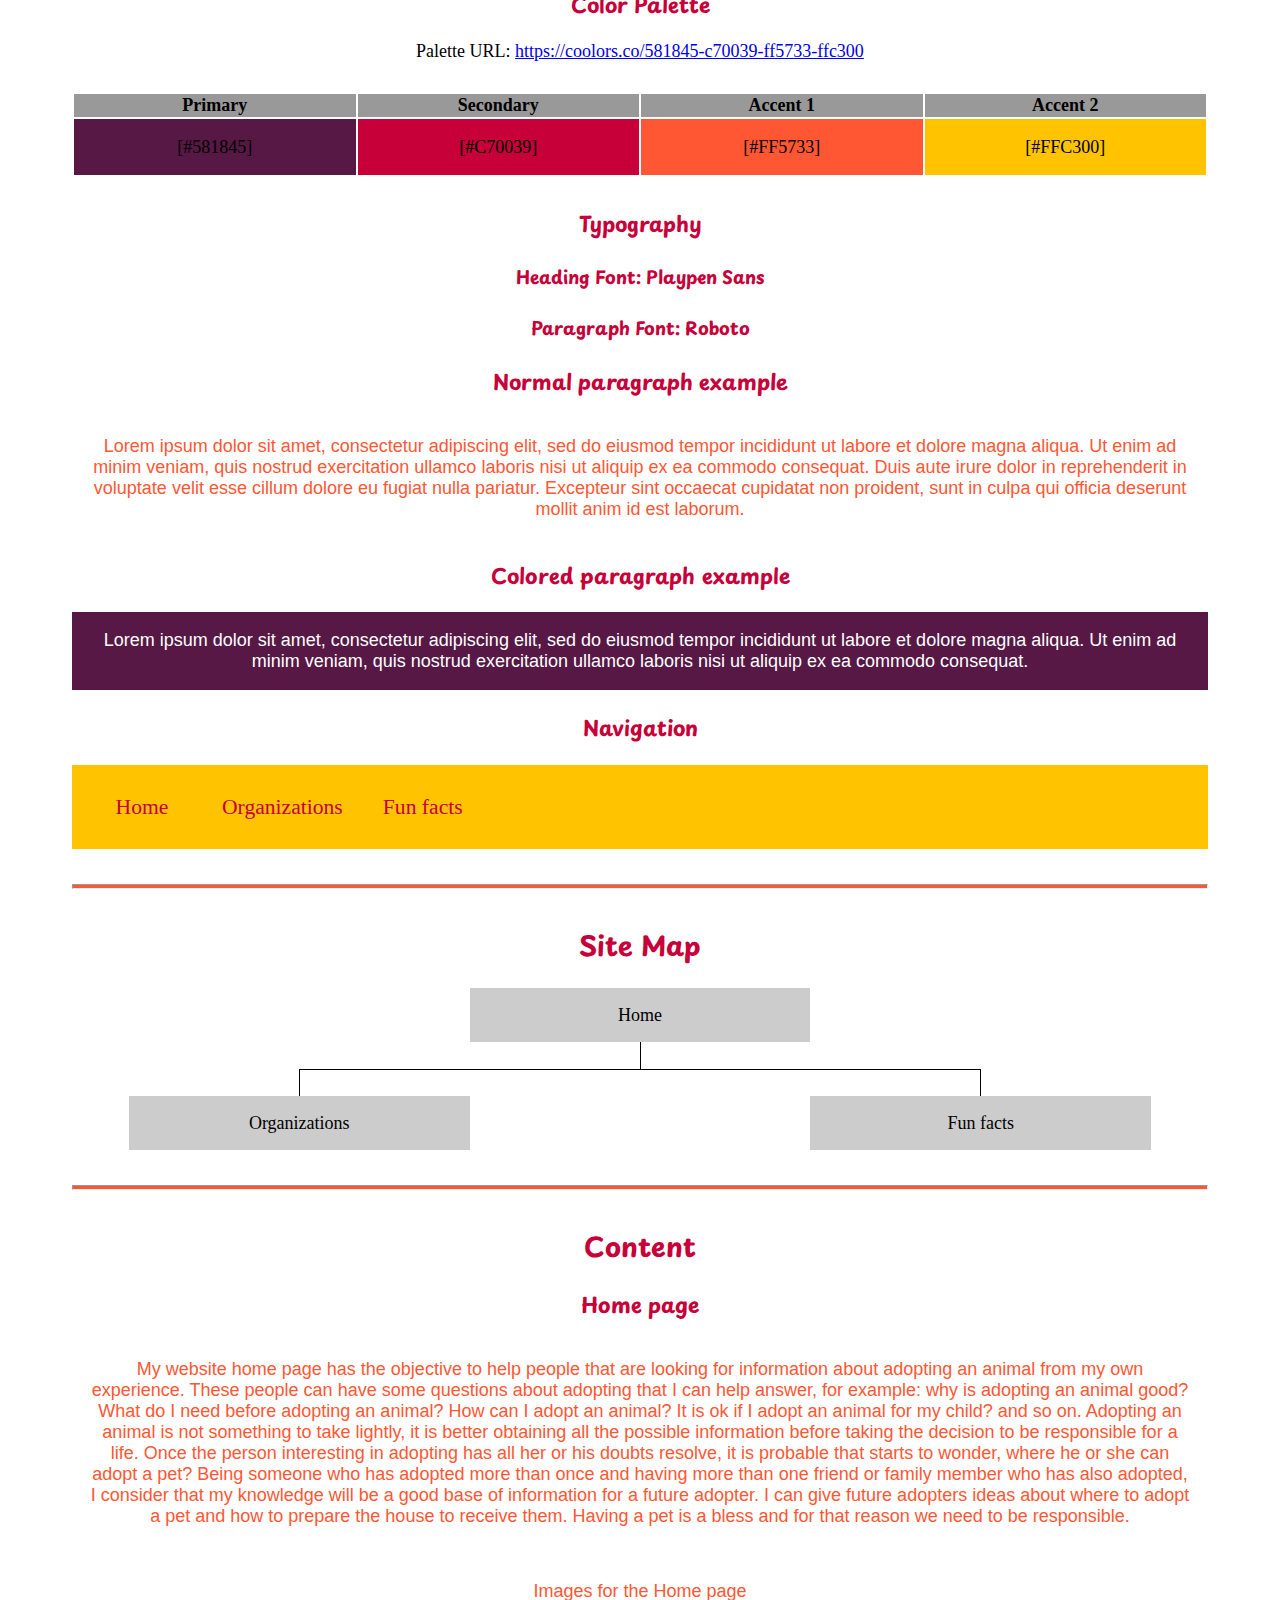
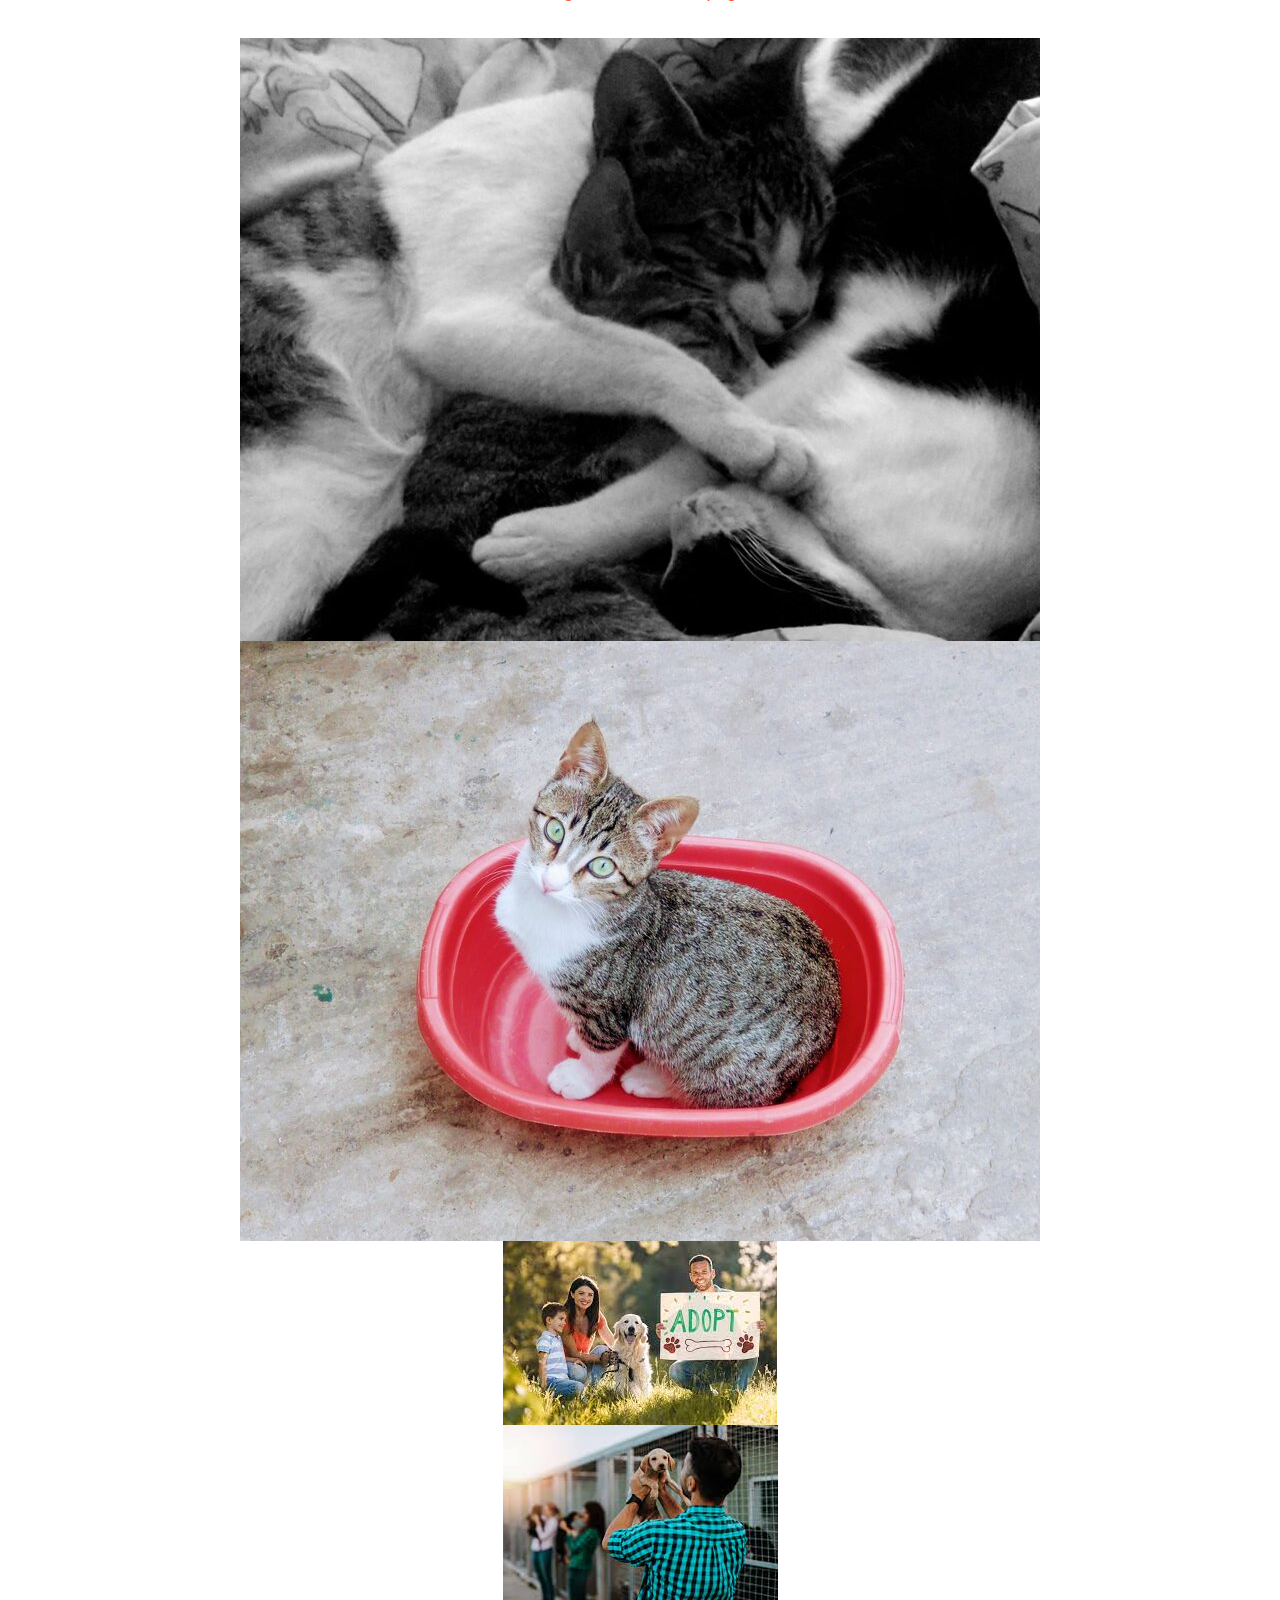
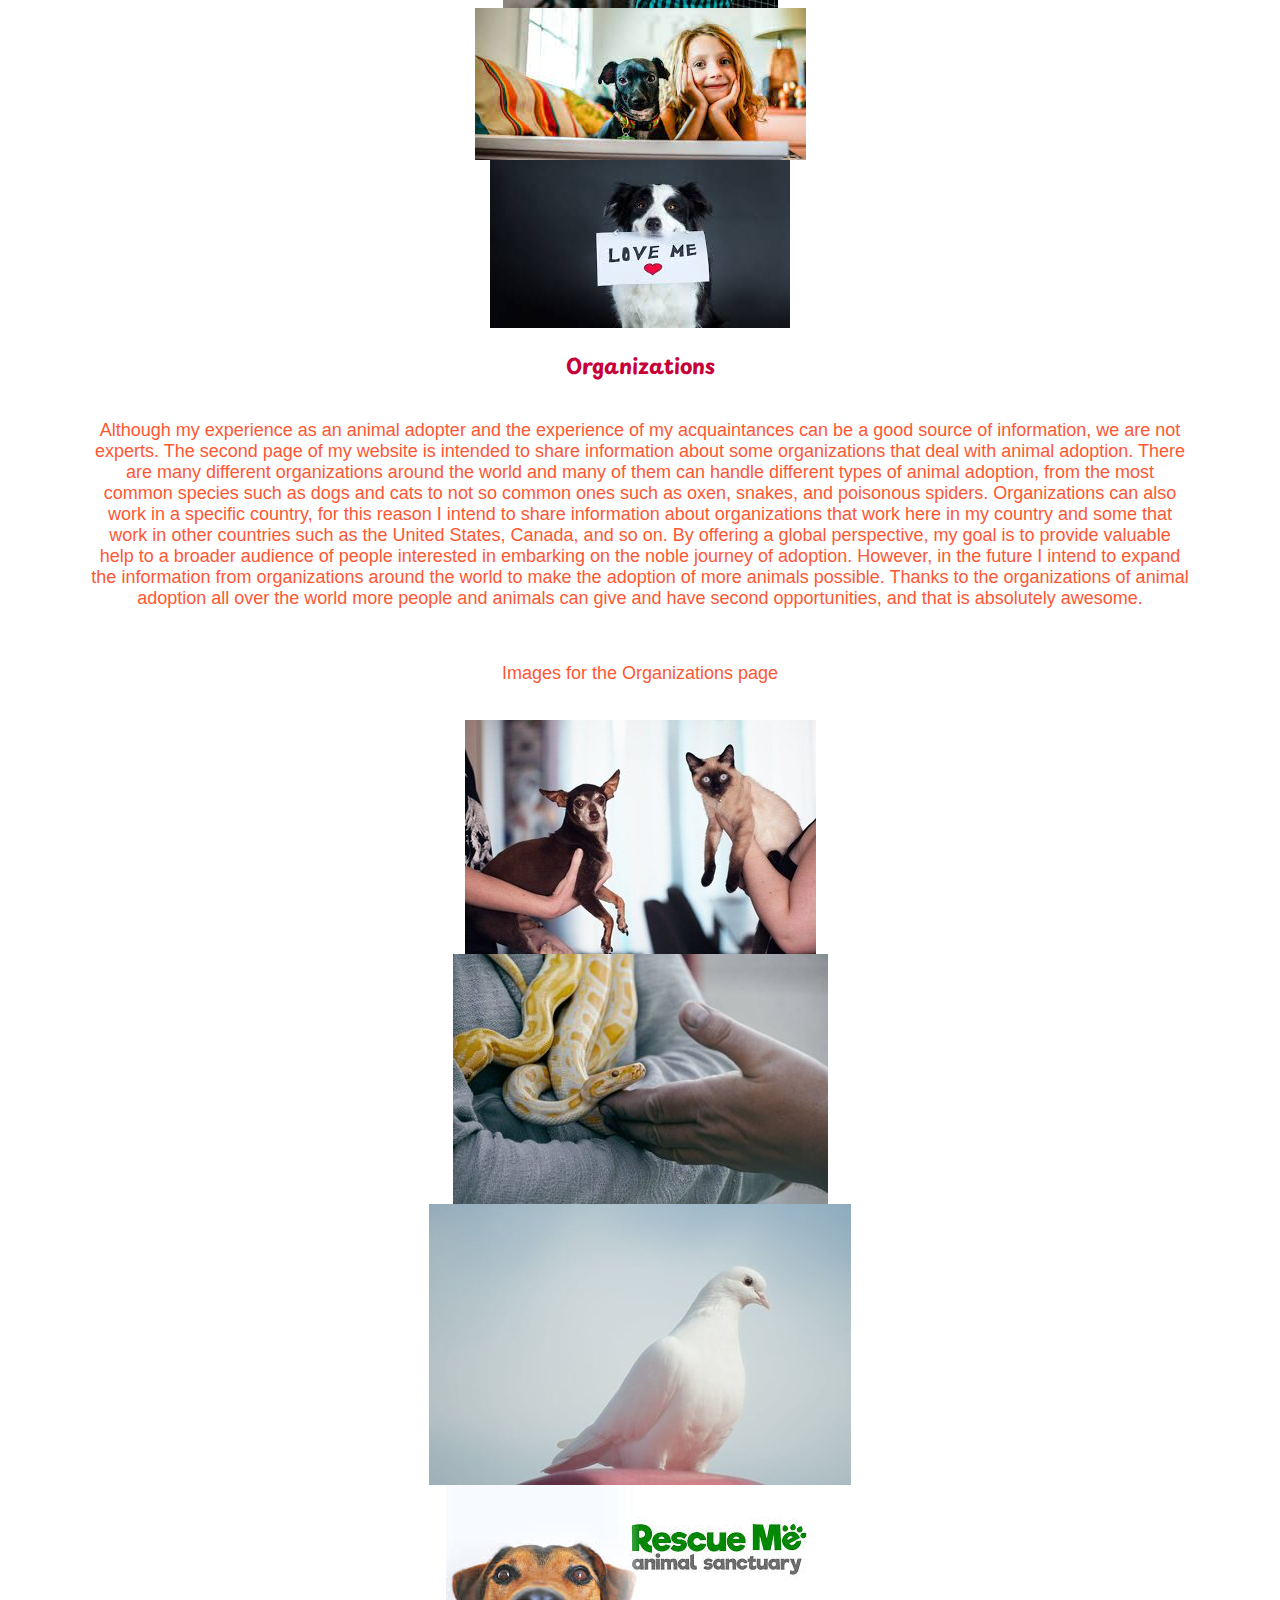
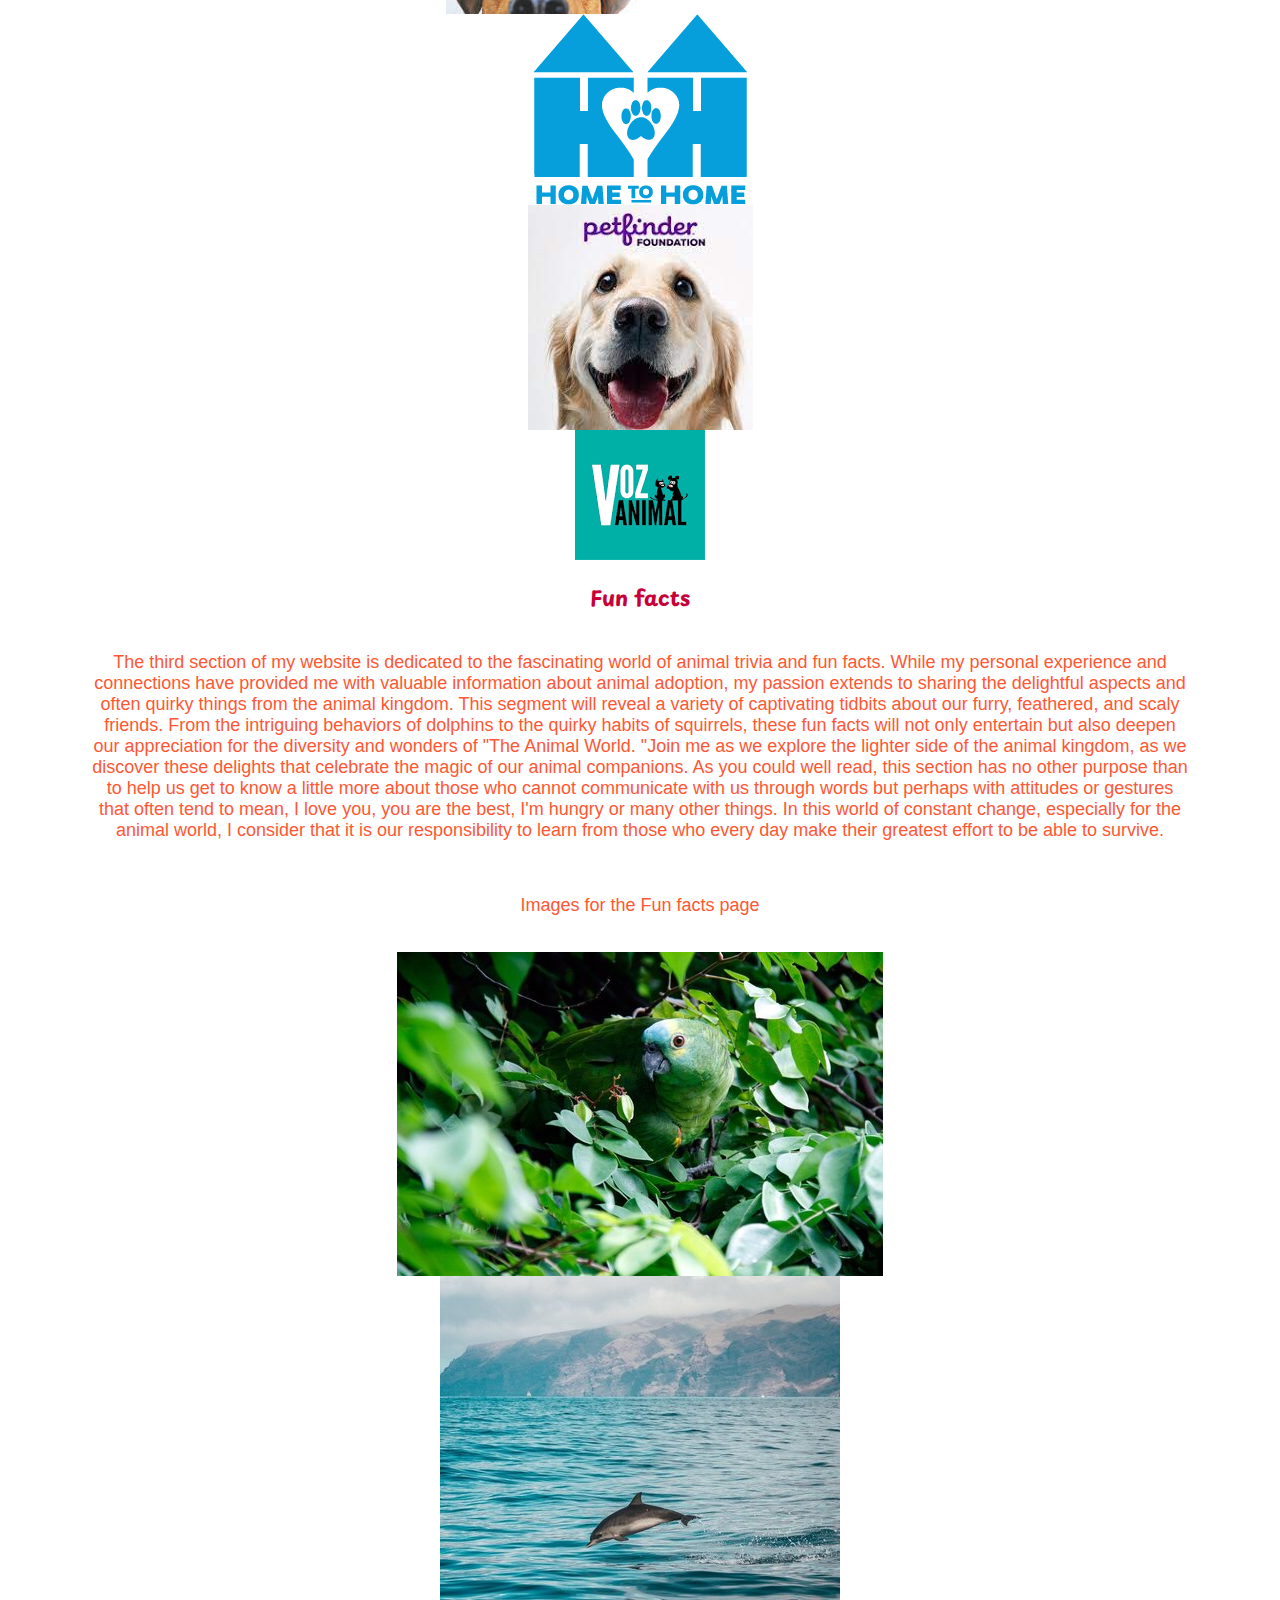
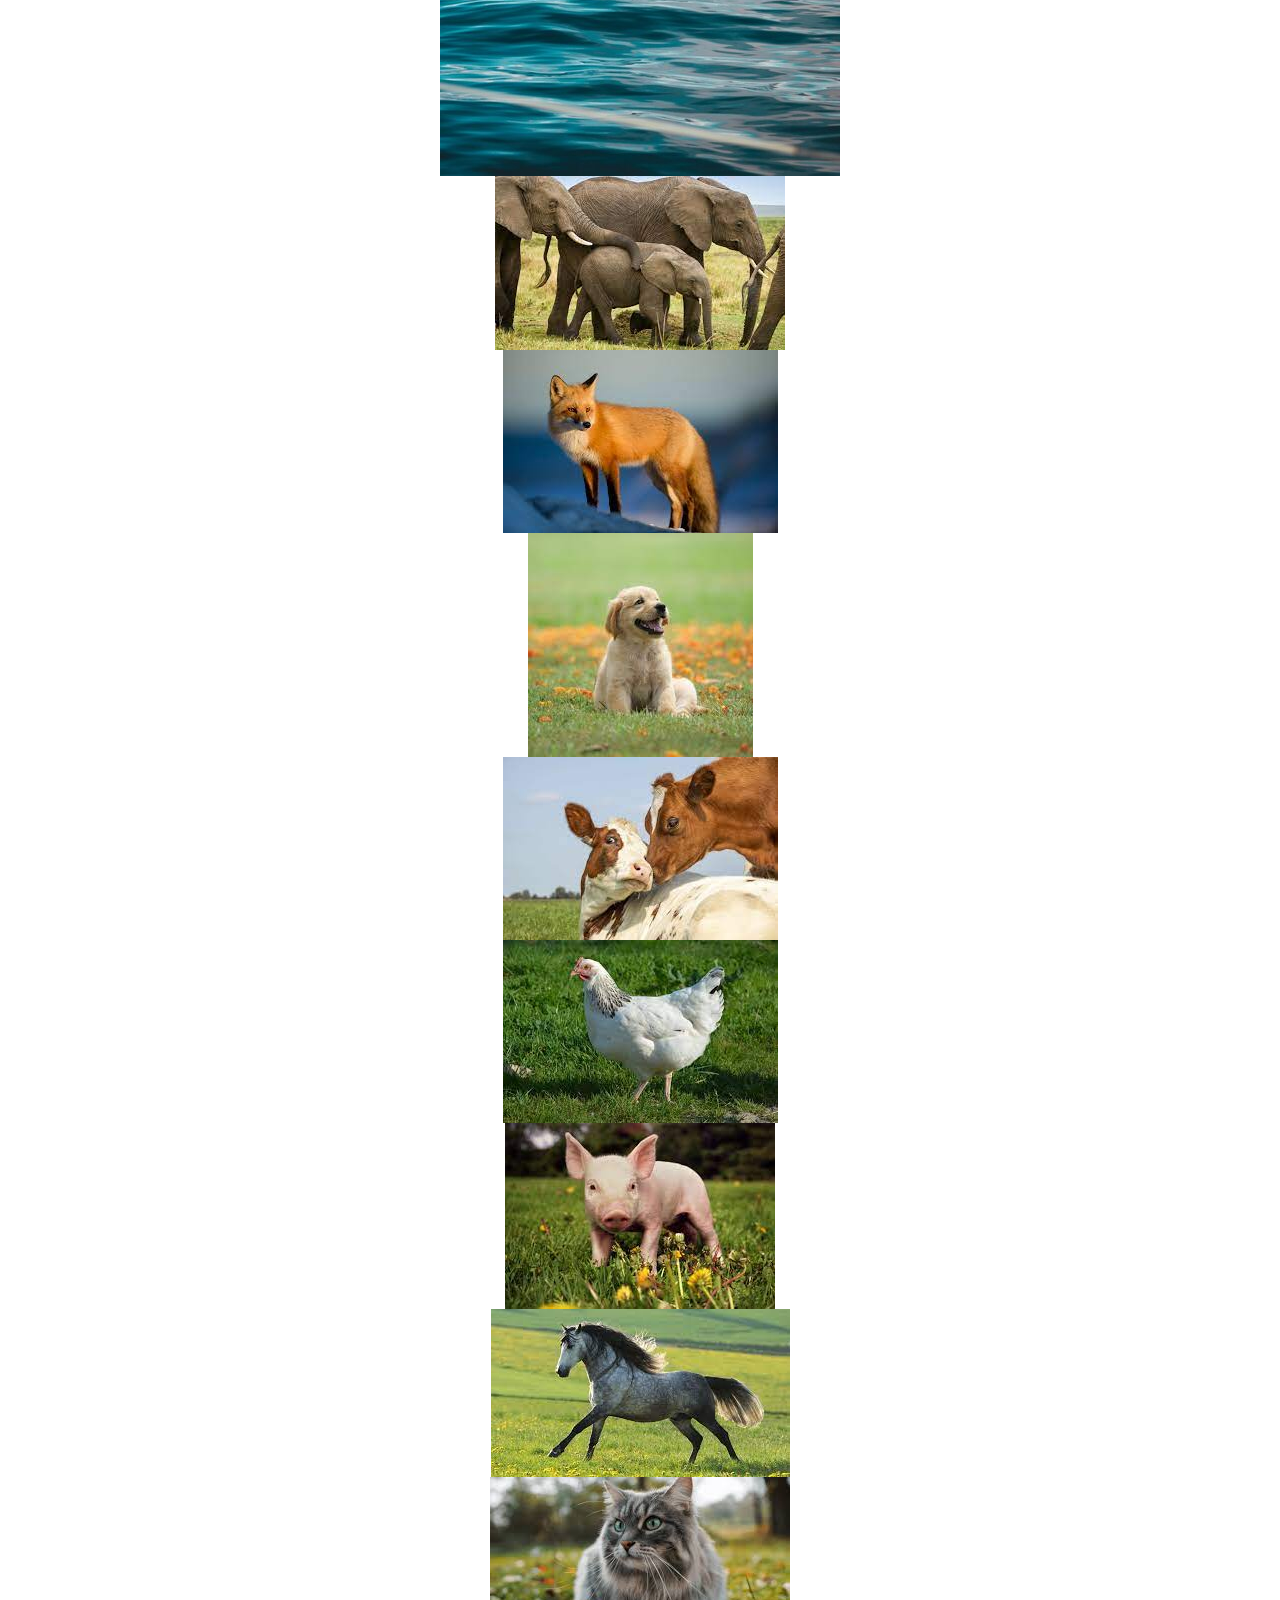
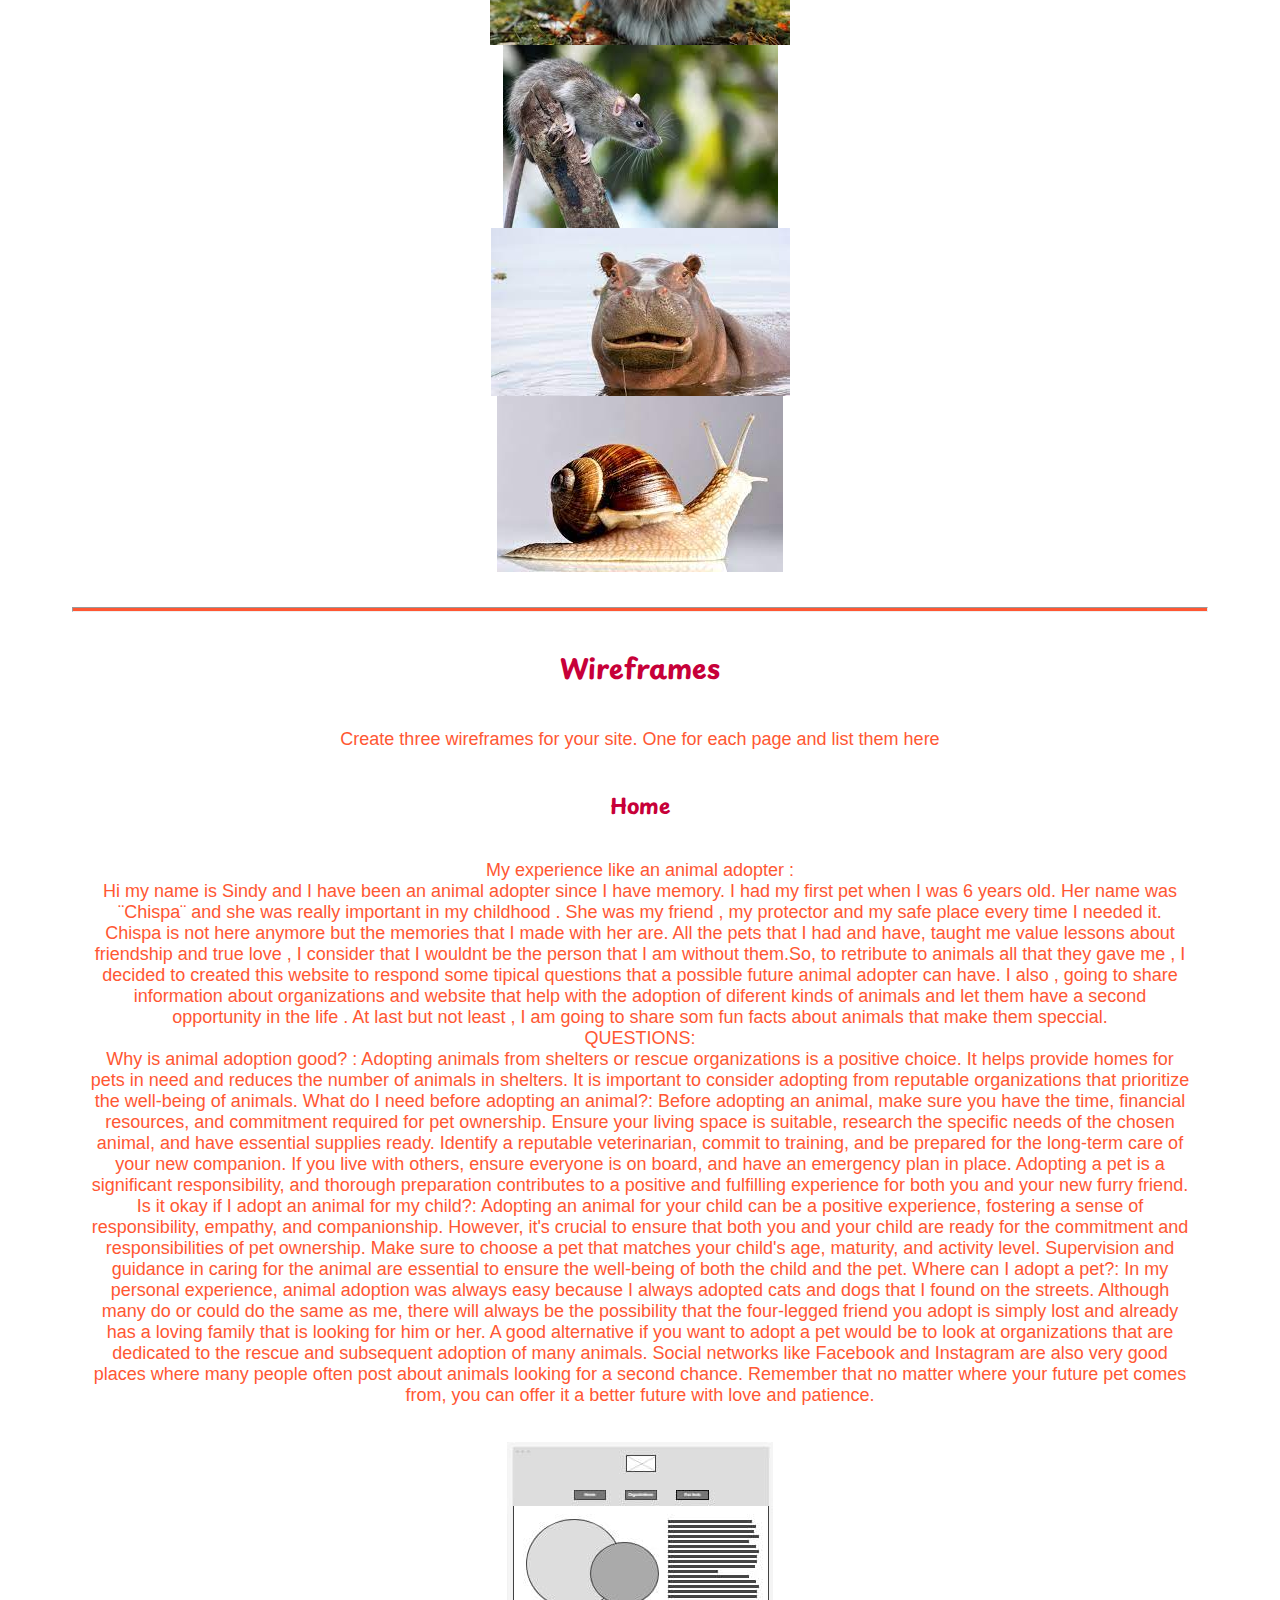
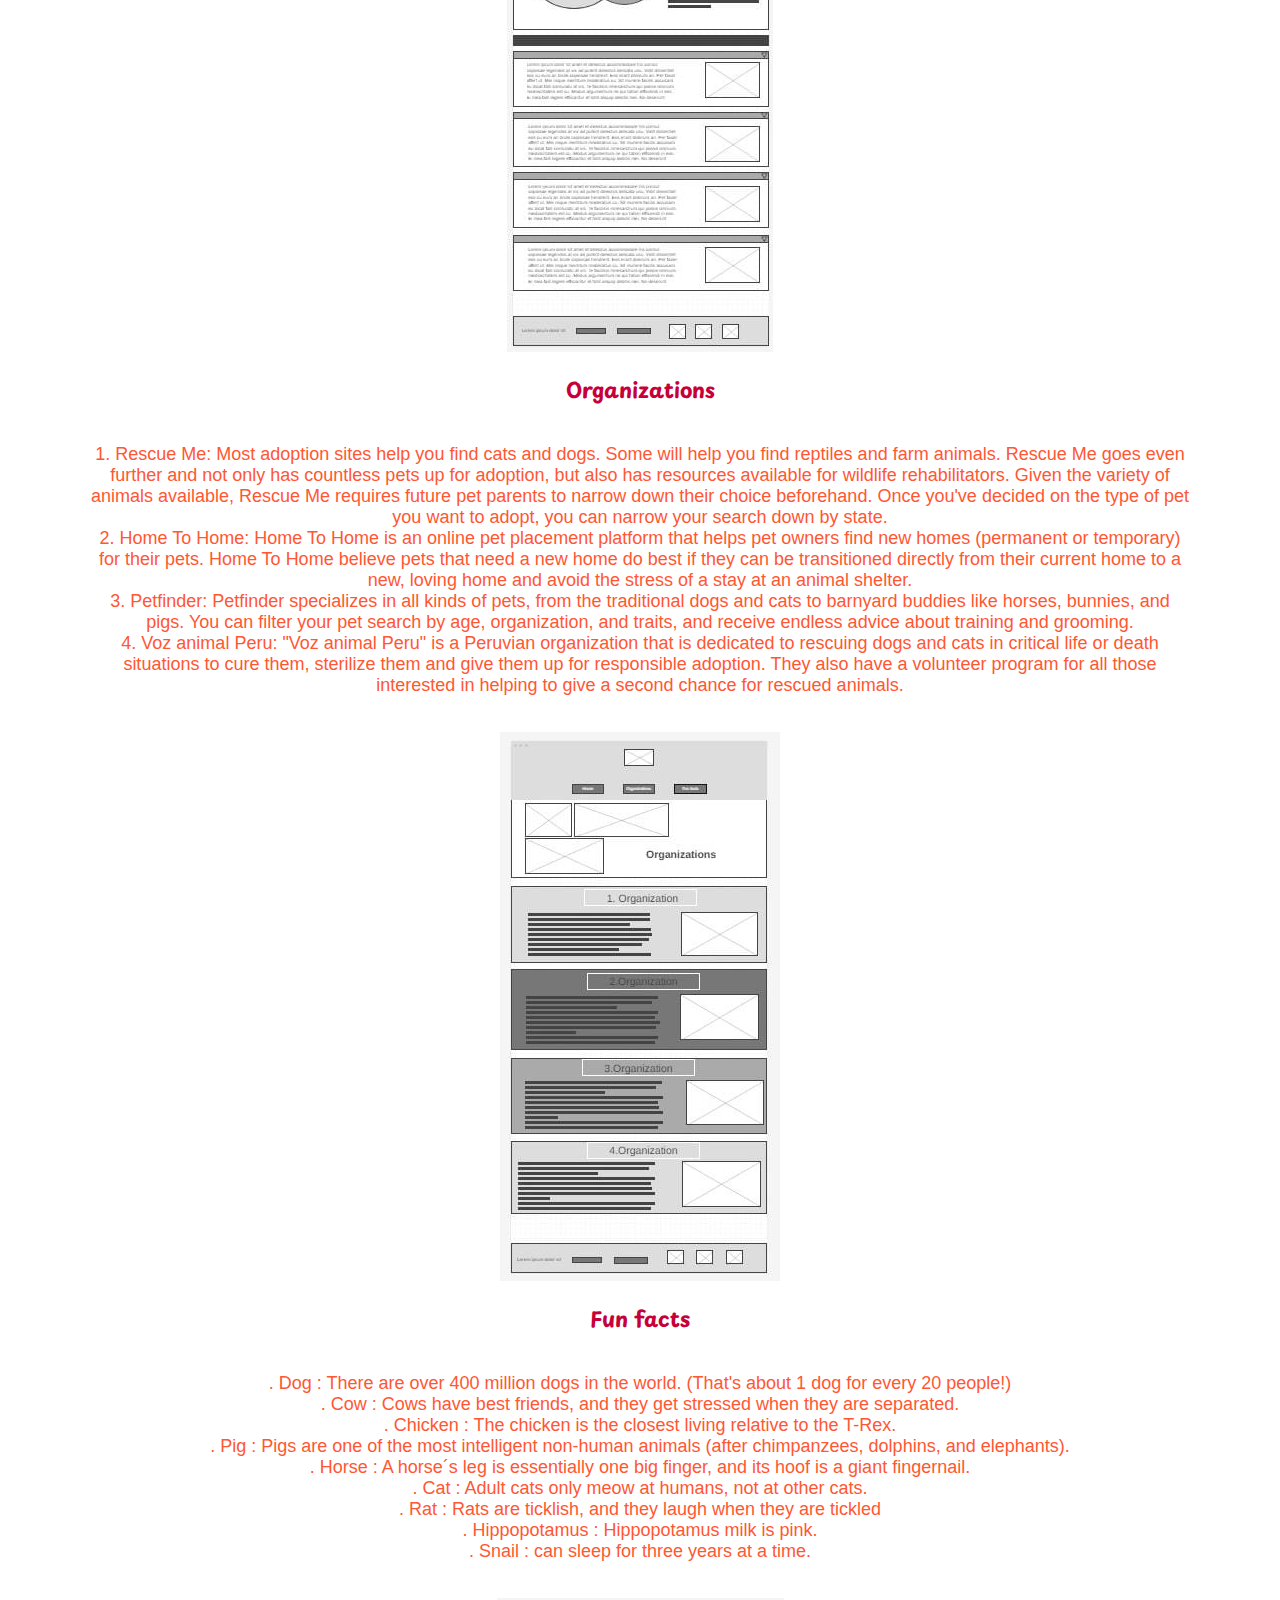
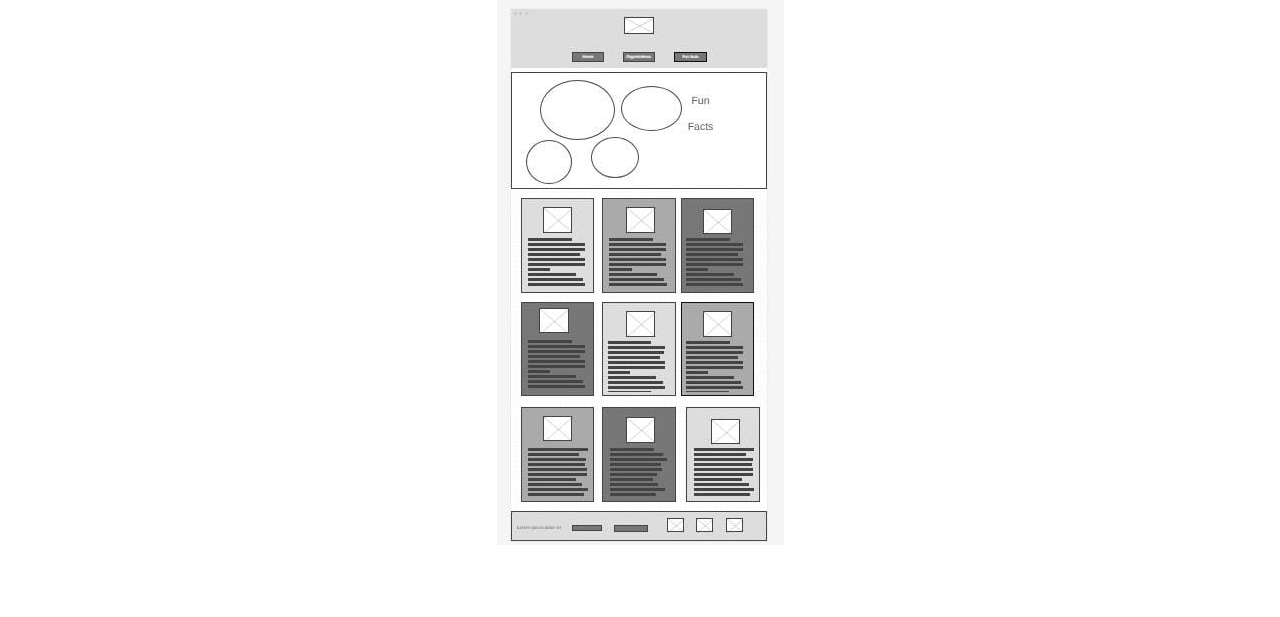
<file: petcotas/site-plan.html>
<!DOCTYPE html>
<html lang="en-us">
    
  <head>
    <meta charset="utf-8">
    <title>Site Plan</title>
    <link type="text/css" rel="stylesheet" href="styles/site-plan.css">
  </head>

  <body>
    <header>
      <h1>Petcotas Site Plan</h1>
      <h2>Sindy Leyva</h2>
      <h2>WDD 130-A4</h2>
      <!-- In the header above, add the name or your site, your name and class number. For example if you are in section 3 you would put WDD 130.03 -->
    </header>
    <main>

      <!-- ------------------------Steps 2-3------------------------------ -->
      <hr>
      <h2>Overview</h2>
      <h3>Purpose</h3>
      <p>The purpose of this website is to raise awareness among people about animal adoption and encourage them to adopt. To achieve this, I am going to speak from my own experience. </p>  <!-- change this -->


      <h3>Audience</h3>
      <p>Most of my audience will be people interesting in adopting animals, like parents, people that live alone and couples. I believe that I can make my website attractive, for people interesting in adopting, using striking colors and fonts. </p>  <!-- change this -->

      <hr>
      <h2>Branding</h2>
      <h3>Website Logo</h3>
      <!-- Replace this with some sort of logo for your site.  A logo can be as simple as the name of your site in a nice font :) -->
      <img src="images/petlogo.png" alt="Logo image">
      <hr>
      <h2>
        Style Guide
      </h2>

      <!-- ------------------------Steps 4-8------------------------------ -->

      <h3>
        Color Palette
      </h3>
      <!--  The colors you choose for a website are one of the most important decisions you will make. Follow the instructions on the activity in iLearn then return and replace the color codes below with the hex color codes (the 6 digit numbers that show at the bottom of each color) for the colors you have chosen below.  You should have at least 2 colors but do not have to fill in all 4 if you do not need them.  -->

      <!-- Copy and paste the URL to your finished palette below Make sure to paste it into both spots -->
      Palette URL: <a href="https://coolors.co/581845-c70039-ff5733-ffc300" target="_blank">https://coolors.co/581845-c70039-ff5733-ffc300</a>


      <table class="colors">
        <tr><th>Primary</th><th>Secondary</th><th>Accent 1</th><th>Accent 2</th></tr>
        <!-- Replace the numbers in the boxes below with your hex color codes. Then switch to the site-plan.css file and change your colors there as well. -->
        <tr><td class="primary">[#581845]</td><td class="secondary">[#C70039]</td><td class="accent1">[#FF5733]</td><td class="accent2">[#FFC300]</td></tr>
      </table>

      <!-- ------------------------Step 9------------------------------ -->

      <h3>
        Typography
      </h3>
      <!-- Choose a font for your paragraphs (body copy) and headlines. What font(s) have you chosen? Why did you choose what you did?  Make sure to review the list of web safe fonts at W3Schools.org as a starting point.  Think also about which of your colors above you might use for background and font colors. -->

      <h4>
        Heading Font: Playpen Sans  <!-- change this -->
      </h4>
      <h4>
        Paragraph Font: Roboto  <!-- change this -->
      </h4>
      <h3>
        Normal paragraph example
      </h3>
      <p>
        Lorem ipsum dolor sit amet, consectetur adipiscing elit, sed do eiusmod tempor incididunt ut labore et dolore magna aliqua. Ut enim ad minim veniam, quis nostrud exercitation ullamco laboris nisi ut aliquip ex ea commodo consequat. Duis aute irure dolor in reprehenderit in voluptate velit esse cillum dolore eu fugiat nulla pariatur. Excepteur sint occaecat cupidatat non proident, sunt in culpa qui officia deserunt mollit anim id est laborum.
      </p>
      <h3>
        Colored paragraph example
      </h3>
      <p class="colored">
        Lorem ipsum dolor sit amet, consectetur adipiscing elit, sed do eiusmod tempor incididunt ut labore et dolore magna aliqua. Ut enim ad minim veniam, quis nostrud exercitation ullamco laboris nisi ut aliquip ex ea commodo consequat. 
      </p>

      <!-- ------------------------Step 10------------------------------ -->

      <h3>
        Navigation
      </h3>
      <!-- Think about how you want your navigation bar to look. In the site-plan.css file change the colors to your colors to get the look you desire. --> 
      <nav>
        <a href="index.html">Home</a>
        <a href="organizations.html">Organizations</a>
        <a href="funfacts.html">Fun facts</a>
      </nav>
      <hr>
      <h2>
        Site Map
      </h2>
      <div class="sitemap">
        <div class="sm-home">
          Home
        </div>
        <div class="sm-page2">
          Organizations <!-- change this -->
        </div>
        <div class="sm-page3">
          Fun facts  <!-- change this -->
        </div>

        <div class="top">
          &nbsp;
        </div>
        <div class="left">
          &nbsp;
        </div>
        <div class="right">
          &nbsp;
        </div>

      </div>

      <!-- --------Content Section -------------- -->
      <hr>
      <h2>
        Content
      </h2>
      <h3>Home page</h3>
      <p>
        My website home page has the objective to help people that are looking for information about adopting an animal from my own experience. These people can have some questions about adopting that I can help answer, for example: why is adopting an animal good? What do I need before adopting an animal? How can I adopt an animal? It is ok if I adopt an animal for my child? and so on. Adopting an animal is not something to take lightly, it is better obtaining all the possible information before taking the decision to be responsible for a life. Once the person interesting in adopting has all her or his doubts resolve, it is probable that starts to wonder, where he or she can adopt a pet? Being someone who has adopted more than once and having more than one friend or family member who has also adopted, I consider that my knowledge will be a good base of information for a future adopter. I can give future adopters ideas about where to adopt a pet and how to prepare the house to receive them. Having a pet is a bless and for that reason we need to be responsible.
      </p>
      <p>Images for the Home page</p>
        <img src="images/gatitos.jpg" alt="image for homepage">
        <img src="images/gato.jpg" alt="image for homepage">
        <img src="images/homeone.jpg" alt="adoption">
        <img src="images/hometwo.jpg" alt="dog">
        <img src="images/homethree.jpg" alt="girl and dog">
        <img src="images/homefour.jpg" alt="lovely dog">

      </ul>
      <h3>Organizations</h3>
      <p>
        Although my experience as an animal adopter and the experience of my acquaintances can be a good source of information, we are not experts. The second page of my website is intended to share information about some organizations that deal with animal adoption. There are many different organizations around the world and many of them can handle different types of animal adoption, from the most common species such as dogs and cats to not so common ones such as oxen, snakes, and poisonous spiders. Organizations can also work in a specific country, for this reason I intend to share information about organizations that work here in my country and some that work in other countries such as the United States, Canada, and so on. By offering a global perspective, my goal is to provide valuable help to a broader audience of people interested in embarking on the noble journey of adoption. However, in the future I intend to expand the information from organizations around the world to make the adoption of more animals possible. Thanks to the organizations of animal adoption all over the world more people and animals can give and have second opportunities, and that is absolutely awesome. 
      </p>
      <p>Images for the Organizations page</p>
        <img src="images/firstorganization.jpg" alt="dog and cat">
        <img src="images/twoorganization.jpg" alt="snake">
        <img src="images/threeorganization.jpg" alt="dove">
        <img src="images/rescuesme.jpg" alt="Rescue me image logo">
        <img src="images/hometohome.png" alt="home to home logo image ">
        <img src="images/petfinder.jpg" alt="Petfinder logo image">
        <img src="images/vozanimal.png" alt="Voz animal Peru logo image">

      </ul>
      <h3>Fun facts</h3>
      <p>
        The third section of my website is dedicated to the fascinating world of animal trivia and fun facts. While my personal experience and connections have provided me with valuable information about animal adoption, my passion extends to sharing the delightful aspects and often quirky things from the animal kingdom. This segment will reveal a variety of captivating tidbits about our furry, feathered, and scaly friends. From the intriguing behaviors of dolphins to the quirky habits of squirrels, these fun facts will not only entertain but also deepen our appreciation for the diversity and wonders of "The Animal World. "Join me as we explore the lighter side of the animal kingdom, as we discover these delights that celebrate the magic of our animal companions. As you could well read, this section has no other purpose than to help us get to know a little more about those who cannot communicate with us through words but perhaps with attitudes or gestures that often tend to mean, I love you, you are the best, I'm hungry or many other things. In this world of constant change, especially for the animal world, I consider that it is our responsibility to learn from those who every day make their greatest effort to be able to survive.
      </p>
      <p>Images for the Fun facts page </p>
        <img src="images/onefunfact.jpg" alt="Bird">
        <img src="images/twofunfact.jpg" alt="Dolphin">
        <img src="images/threefunfact.jpg" alt="Elephant">
        <img src="images/fourfunfact.jpg" alt="Fox">
        <img src="images/dog.jpg" alt="Dog">
        <img src="images/cow.jpg" alt="Cows">
        <img src="images/chicken.jpg" alt="Chicken">
        <img src="images/pig.jpg" alt="Pig">
        <img src="images/horse.jpg" alt="Horse">
        <img src="images/cat.jpg" alt="Cat">
        <img src="images/rat.jpg" alt="Rat">
        <img src="images/Hippopotamus.jpg" alt="Hippopotamus">
        <img src="images/snail.jpg" alt="Snails">
        
      </ul>
      <hr>
      <h2>
        Wireframes
      </h2>
      <p>
        Create three wireframes for your site. One for each page and list them here</p>

      <h3>Home</h3>
      <p>         
        My experience like an animal adopter : <br>
         Hi my name is Sindy and I have been an animal adopter since I have memory. I  had my first pet when I was 6 years old. Her name was ¨Chispa¨ and she was really important in my childhood . She was my friend , my protector and my safe place every time I needed it. Chispa is not here anymore but the memories that I made with her are. All the pets that I had and have, taught me value lessons about friendship and true love , I consider that I wouldnt be the person that I am without them.So, to retribute to animals all that they gave me , I decided to created this website to respond some tipical questions that a possible future animal adopter can have. I also , going to share information about organizations and website that help with the adoption of diferent kinds of animals and let them have a second opportunity in the life . At last but not least , I am going to share som fun facts about animals that make them speccial. <br>
        QUESTIONS: <br>
        Why is animal adoption good? : Adopting animals from shelters or rescue organizations is a positive choice. It helps provide homes for pets in need and reduces the number of animals in shelters. It is important to consider adopting from reputable organizations that prioritize the well-being of animals.  What do I need before adopting an animal?: Before adopting an animal, make sure you have the time, financial resources, and commitment required for pet ownership. Ensure your living space is suitable, research the specific needs of the chosen animal, and have essential supplies ready. Identify a reputable veterinarian, commit to training, and be prepared for the long-term care of your new companion. If you live with others, ensure everyone is on board, and have an emergency plan in place. Adopting a pet is a significant responsibility, and thorough preparation contributes to a positive and fulfilling experience for both you and your new furry friend.   Is it okay if I adopt an animal for my child?: Adopting an animal for your child can be a positive experience, fostering a sense of responsibility, empathy, and companionship. However, it's crucial to ensure that both you and your child are ready for the commitment and responsibilities of pet ownership. Make sure to choose a pet that matches your child's age, maturity, and activity level. Supervision and guidance in caring for the animal are essential to ensure the well-being of both the child and the pet.
        Where can I adopt a pet?: In my personal experience, animal adoption was always easy because I always adopted cats and dogs that I found on the streets. Although many do or could do the same as me, there will always be the possibility that the four-legged friend you adopt is simply lost and already has a loving family that is looking for him or her. A good alternative if you want to adopt a pet would be to look at organizations that are dedicated to the rescue and subsequent adoption of many animals. Social networks like Facebook and Instagram are also very good places where many people often post about animals looking for a second chance. Remember that no matter where your future pet comes from, you can offer it a better future with love and patience.


      </p>
      <img src="images/homewire.jpg" alt="home page wireframe">

      <h3>Organizations</h3>
      <p>         
        1. Rescue Me: Most adoption sites help you find cats and dogs. Some will help you find reptiles and farm animals. Rescue Me goes even further and not only has countless pets up for adoption, but also has resources available for wildlife rehabilitators. Given the variety of animals available, Rescue Me requires future pet parents to narrow down their choice beforehand. Once you've decided on the type of pet you want to adopt, you can narrow your search down by state. <br>
        2. Home To Home: Home To Home is an online pet placement platform that helps pet owners find new homes (permanent or temporary) for their pets. Home To Home believe pets that need a new home do best if they can be transitioned directly from their current home to a new, loving home and avoid the stress of a stay at an animal shelter. <br>
        3. Petfinder: Petfinder specializes in all kinds of pets, from the traditional dogs and cats to barnyard buddies like horses, bunnies, and pigs. You can filter your pet search by age, organization, and traits, and receive endless advice about training and grooming. <br>
        4. Voz animal Peru: "Voz animal Peru" is a Peruvian organization that is dedicated to rescuing dogs and cats in critical life or death situations to cure them, sterilize them and give them up for responsible adoption. They also have a volunteer program for all those interested in helping to give a second chance for rescued animals.
      </p>
      <img src="images/organizationwire.jpg" alt="organizations">

      <h3>Fun facts</h3>
      <p>         
        .  Dog : There are over 400 million dogs in the world. (That's about 1 dog for every 20 people!) <br>
        .  Cow : Cows have best friends, and they get stressed when they are separated. <br>
        .  Chicken : The chicken is the closest living relative to the T-Rex. <br>
        .  Pig : Pigs are one of the most intelligent non-human animals (after chimpanzees, dolphins, and elephants). <br>
        .  Horse : A horse´s leg is essentially one big finger, and its hoof is a giant fingernail. <br>
        .  Cat : Adult cats only meow at humans, not at other cats. <br>
        .  Rat : Rats are ticklish, and they laugh when they are tickled <br>
        .  Hippopotamus : Hippopotamus milk is pink. <br>
        .  Snail : can sleep for three years at a time.
      </p>
      <img src="images/funfactwire.jpg" alt="Fun facts wireframe">
    </main>
  </body>

</html>
</file>
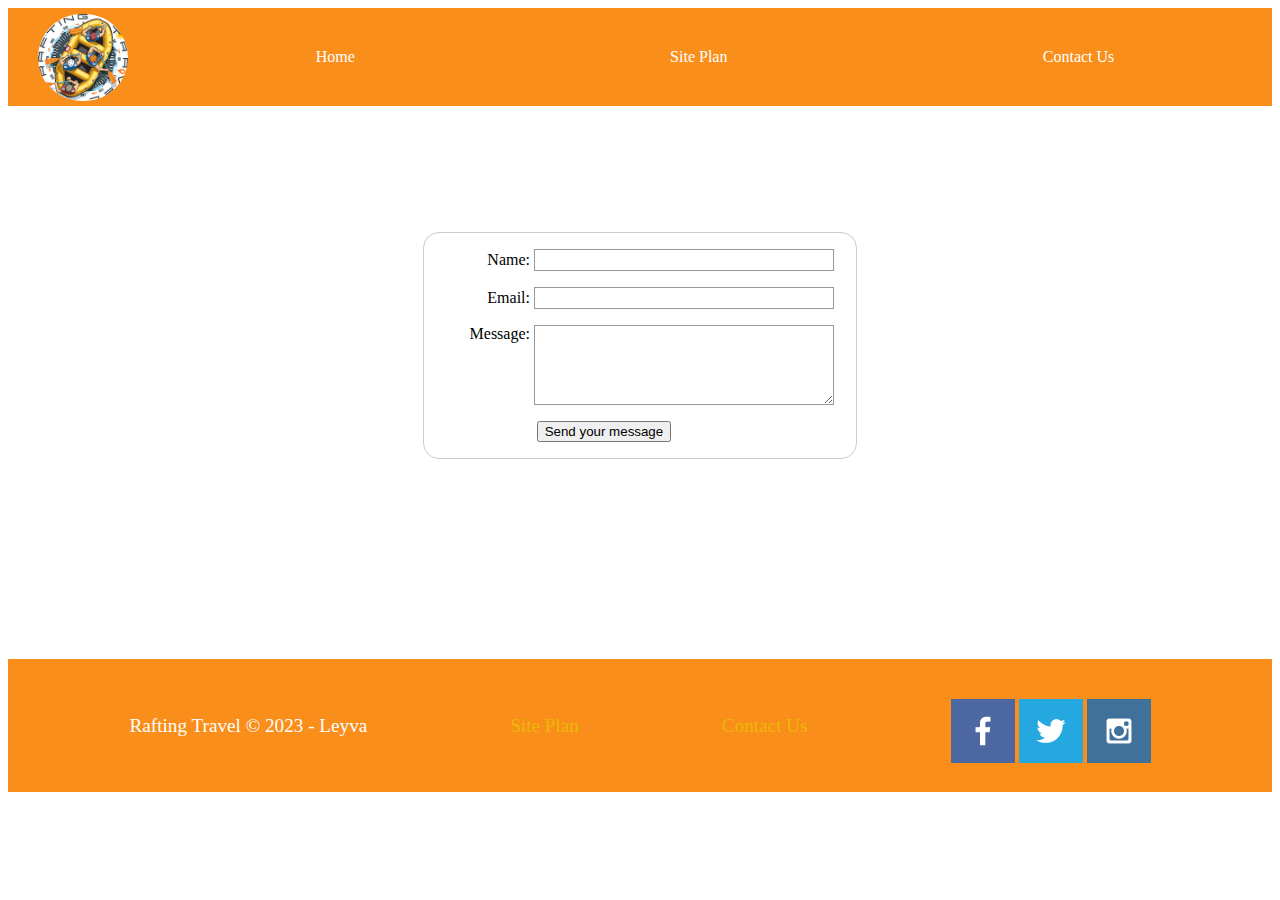
<file: wwr/contact.html>
<!DOCTYPE html>
<html lang="en">
<head>
    <meta charset="UTF-8">
    <meta name="viewport" content="width=device-width, initial-scale=1.0">
    <title>Contact Us</title>
    <link rel="stylesheet" href="styles/contact.css">
</head>
<body>
    <header>
        <a href="index.html" id="logo_link">
            <img class="logo" src="images/milogo.png" alt="Rafting Travel Logo">
        </a>
        <nav>
            <a href="index.html" >Home</a>
            <a href="site-plan-rafting.html">Site Plan</a>
            <a href="contact.html">Contact Us</a>
        </nav>
    </header>
    <div>

    </div>
    <main>
        <div id="lola"></div>
        <div id="feedback"></div>
        <form action="/my-handling-form-page" method="post">
            <ul>
                <li>
                  <label for="name">Name:</label>
                  <input type="text" id="name" name="user_name" />
                </li>
                <li>
                  <label for="mail">Email:</label>
                  <input type="email" id="mail" name="user_email" />
                </li>
                <li>
                  <label for="msg">Message:</label>
                  <textarea id="msg" name="user_message"></textarea>
                </li>
                <li class="button">
                    <button type="submit">Send your message</button>
                </li>
            </ul>
        </form>
    </main>
    <footer>
        <p>Rafting Travel &copy; 2023 - Leyva</p>
        <p><a href="site-plan-rafting.html">Site Plan</a></p>
        <p><a href="contact.html">Contact Us</a></p>
        <div class="social">
            <a href="https://facebook.com" target="_blank">
                <img src="images/facebook.png" alt="fb icon">
            </a>
            <a href="https://twitter.com" target="_blank">
                <img src="images/twitter.png" alt="twitter icon">
            </a>
            <a href="https://instagram.com" target="_blank">
                <img src="images/instagram.png" alt="instagram icon">
            </a>
        </div>
    </footer>
    <script>
        // get the feedback div element so we can do something with it.
        const feedbackElement = document.getElementById('feedback');
        // get the form so we can read what was entered in it.
        const formElement = document.forms[0];
        // add a 'listener' to wait for a submission of our form. When that happens run the code below.
        formElement.addEventListener('submit', function(e) {
            // stop the form from doing the default action.
            e.preventDefault();
            // set the contents of our feedback element to a message letting the user know the form was submitted successfully. Notice that we pull the name that was entered in the form to personalize the message!
            feedbackElement.innerHTML = 'Hello '+ formElement.user_name.value +'! Thank you for your message. We will get back with you as soon as possible!';
            // make the feedback element visible.
            feedbackElement.style.display = "block";
            // add a class to move everything down so our message doesn't cover it.
            document.body.classList.toggle('moveDown');
        });
    </script>
</body>
</html>
</file>
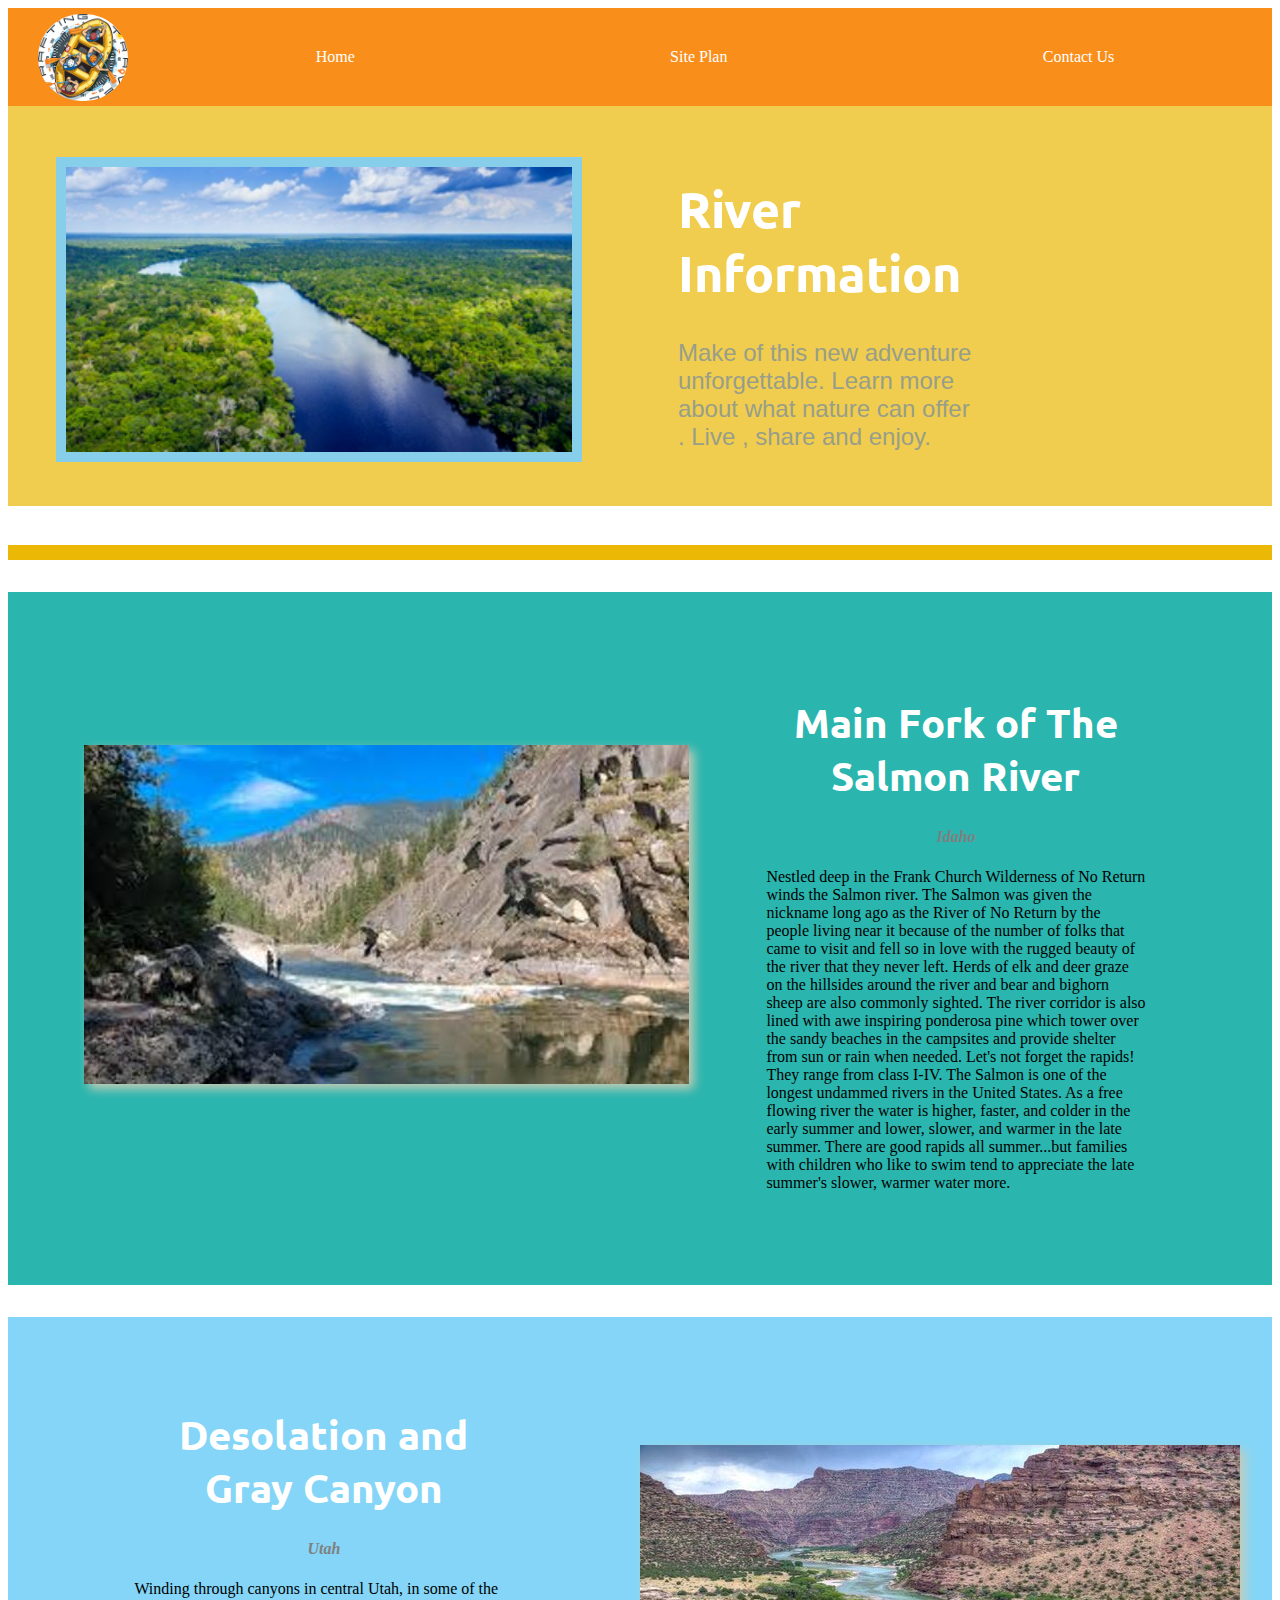
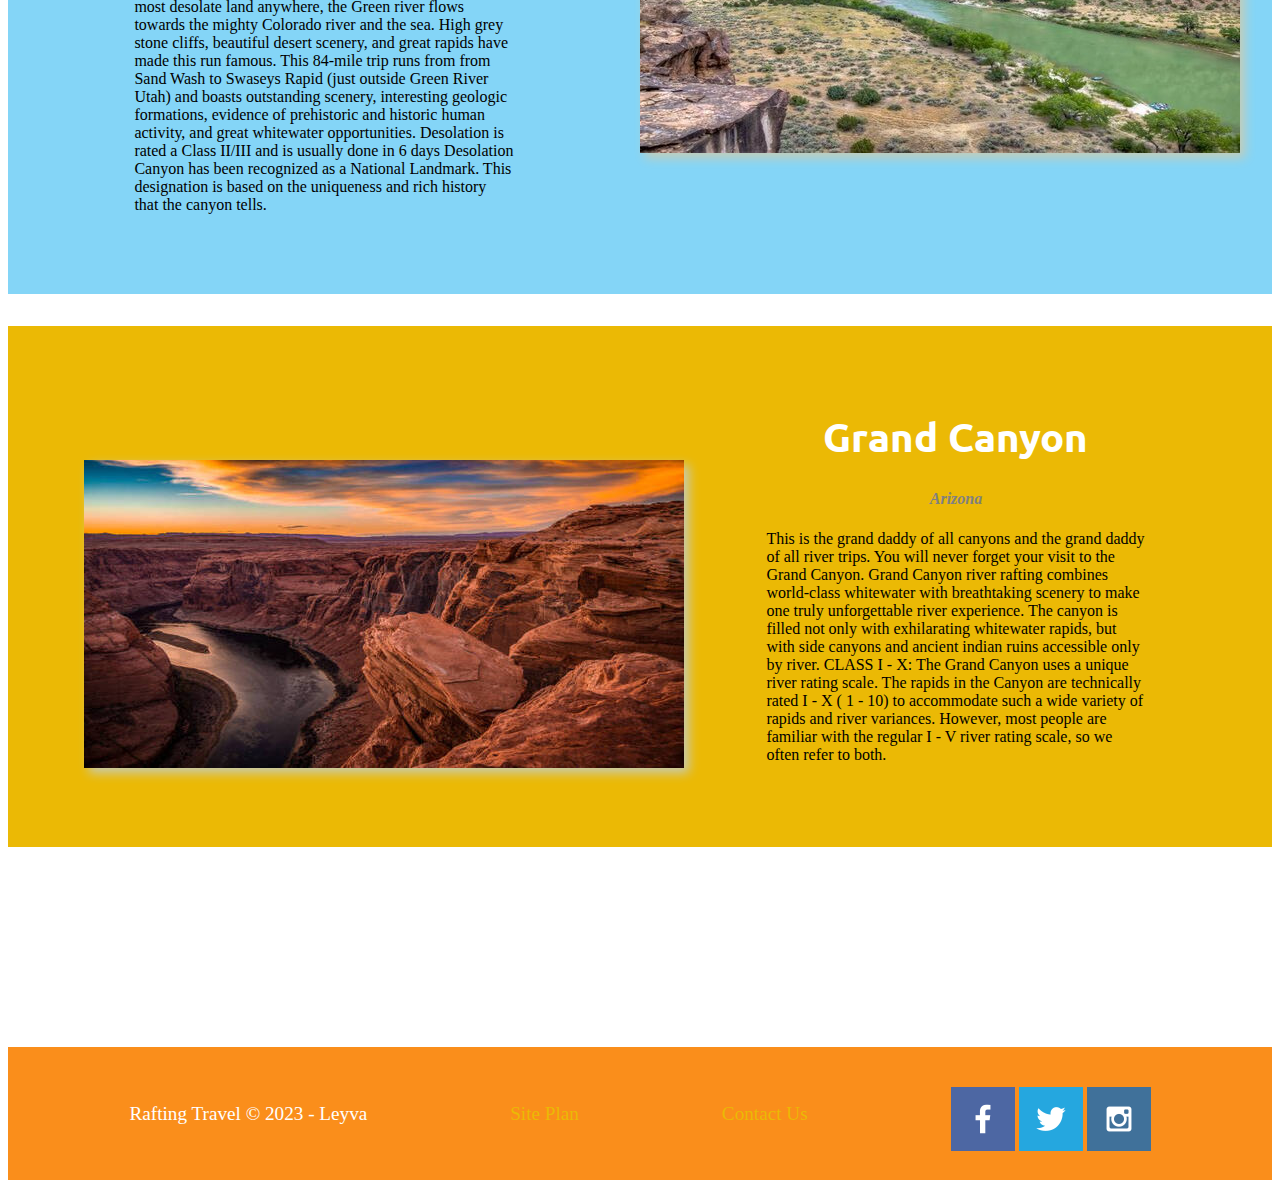
<file: wwr/rivers.html>
<!DOCTYPE html>
<html lang="en">
<head>
    <meta charset="UTF-8">
    <meta name="viewport" content="width=device-width, initial-scale=1.0">
    <title>Rivers</title>
    <link rel="stylesheet" href="styles/rivers.css">
</head>
<body>
   <div id="content">
    <header>
        <a href="index.html" id="logo_link">
            <img class="logo" src="images/milogo.png" alt="Rafting Travel Logo">
        </a>
        <nav>
            <a href="index.html" >Home</a>
            <a href="site-plan-rafting.html">Site Plan</a>
            <a href="contact.html">Contact Us</a>
        </nav>
    </header>
    <div class="firstgrid">
        <div id="background"></div>
            <img id="division" src="images/rioprincipio.png" alt="River float">
        <section class="firsttext">
            <h1 class="oslo">River
            Information</h1>
            <p id="primero">Make of this new adventure unforgettable. Learn more about what nature can offer . Live , share and enjoy.</p>
        </section>
    </div>
    <div id="separacion"></div>
    <main>
        <section class="distri">
            <div id="onebackground"></div>
            <a id="ones" href="https://en.wikipedia.org/wiki/Salmon_River_(Idaho)#:~:text=The%20Middle%20Fork%20is%20about,section%20of%20the%20Salmon%20River.">
                <img class="imgen" src="images/salmon.jpg" alt="mainfork">
            </a>
            <div id="onetext">
                <h1 class="lele">Main Fork of The Salmon River</h1>
                <h4 class="lele">Idaho</h4>
                <p>Nestled deep in the Frank Church Wilderness of No Return winds the Salmon river. The Salmon was given the nickname long ago as the River of No Return by the people living near it because of the number of folks that came to visit and fell so in love with the rugged beauty of the river that they never left.
    
                    Herds of elk and deer graze on the hillsides around the river and bear and bighorn sheep are also commonly sighted. The river corridor is also lined with awe inspiring ponderosa pine which tower over the sandy beaches in the campsites and provide shelter from sun or rain when needed.
                    
                    Let's not forget the rapids! They range from class I-IV. The Salmon is one of the longest undammed rivers in the United States. As a free flowing river the water is higher, faster, and colder in the early summer and lower, slower, and warmer in the late summer. There are good rapids all summer...but families with children who like to swim tend to appreciate the late summer's slower, warmer water more.</p></div>
        </section>
        <div class="lola"></div>
        <section id="distridos">
            <div id="twobackground"></div>
            <a id="twos" href="https://en.wikipedia.org/wiki/Desolation_Canyon" >
                <img class="imgen" src="images/desolation.jpg" alt="Green river">
            </a>
            <div id="texttwo">
                <h1 class="lele">Desolation and Gray Canyon</h1>
                <h4 class="lele" >Utah</h4>
                <p>Winding through canyons in central Utah, in some of the most desolate land anywhere, the Green river flows towards the mighty Colorado river and the sea. High grey stone cliffs, beautiful desert scenery, and great rapids have made this run famous. This 84-mile trip runs from from Sand Wash to Swaseys Rapid (just outside Green River Utah) and boasts outstanding scenery, interesting geologic formations, evidence of prehistoric and historic human activity, and great whitewater opportunities.

                Desolation is rated a Class II/III and is usually done in 6 days
                
                Desolation Canyon has been recognized as a National Landmark.  This designation is based on the uniqueness and rich history that the canyon tells.</p> 
            </div>
            
        </section>
        <div class="lola"></div>
        <section id="distritres">
            <div id="threebackground"></div>
            <a id="threes" href="https://en.wikipedia.org/wiki/Grand_Canyon_National_Park" >
                <img class="imgen" src="images/grandcanyon.jpg" alt="Grand Canyon">
            </a>
            <div id="textthree">
                <h1 class="lele" >Grand Canyon</h1>
                <h4 class="lele">Arizona</h4>
                <p>This is the grand daddy of all canyons and the grand daddy of all river trips. You will never forget your visit to the Grand Canyon.
    
                    Grand Canyon river rafting combines world-class whitewater with breathtaking scenery to make one truly unforgettable river experience. The canyon is filled not only with exhilarating whitewater rapids, but with side canyons and ancient indian ruins accessible only by river.
                    
                    CLASS I - X: The Grand Canyon uses a unique river rating scale. The rapids in the Canyon are technically rated I - X ( 1 - 10) to accommodate such a wide variety of rapids and river variances. However, most people are familiar with the regular I - V river rating scale, so we often refer to both.</p></div>
        </section>
    </main>
    <div></div>
    <footer>
        <p>Rafting Travel &copy; 2023 - Leyva</p>
        <p><a href="site-plan-rafting.html">Site Plan</a></p>
        <p><a href="contact.html">Contact Us</a></p>
        <div class="social">
            <a href="https://facebook.com" target="_blank">
                <img src="images/facebook.png" alt="fb icon">
            </a>
            <a href="https://twitter.com" target="_blank">
                <img src="images/twitter.png" alt="twitter icon">
            </a>
            <a href="https://instagram.com" target="_blank">
                <img src="images/instagram.png" alt="instagram icon">
            </a>
        </div>
    </footer>
   </div>
</body>
</html>
</file>
<file: petcotas/styles/index.css>
@import url('https://fonts.googleapis.com/css2?family=Playpen+Sans:wght@600&display=swap');

#content {
    max-width: 1600px;
    margin: 0 auto;

}
header{
    background-color: #581845;
    text-align: center;
    padding: 8px 20px;
    justify-content: space-around;
}
#logo-container{
    display: flex;
    justify-content: center;
}
.logo{
    width: 110px;
    border-radius: 80px;
    text-align: center;
}
#logo_link {
    padding-top: 5px;
    justify-self: center;
    align-self: center;
}
nav{
    display: flex;
    justify-content: space-around;
    font-size: 200%;
    padding-bottom: 1%;
    font-family: Playpen Sans;
}
nav a {
    text-align: center;
    color: #fff;
    text-decoration: none;
    padding-top: 20px;
    margin-top: 0%;
}
nav a:hover{
    color: #ff5733;
}
#first-grid{
    display: grid;
    grid-template-columns: 1fr 1fr 1fr 1fr ;
    grid-template-rows: 1fr ;
    background-color: #c70039;
    width: fit-content;
    height: fit-content;
}
.imagenone{
    grid-column: 1/2;
    width: 350px;
    height: 350px;
    border-radius: 500px;
    margin-left: 5%;
    margin-top: 3%;
    margin-bottom: 5%;
    left: 2px;
    border: 10px solid white;
    position: absolute;
    z-index: 0;
}
.imagentwo{
   grid-column: 2/4;
   width: 300px;
   height: 300px;
   border-radius: 500px;
   margin-top: 5%;
   margin-left: 1%;
   position: absolute;
   left: 0%;
   border: 10px solid white;
   z-index: 1;
}
#firstsection{
    grid-column: 3/6;
    padding-left: 15%;
    padding-right: 10%;
    margin-top: 1%;
    margin-left: 3%;
}
.firsttitle{
    text-align: center;
    font-size: 300%;
    margin-top: 4%;
    color: white;
    font-family: Playpen Sans;
}
.firstpara{
    font-size: 75%;
    margin-bottom: 15px;
    font-family: Playpen Sans;
}

#space {
    width: 100%;
    height: 30px;
    margin-top: 1em;
    background: #fcd968;
}

main{
    background: none;
    margin: auto;
    
}
.accordion{
    margin-top: 30px;
    width:95%;
}
.accordion li{
    list-style: none;
    width: 100%;
    margin-bottom:10px;
    padding:0px;
    border-radius:8px ;
    background: #f88c73;
    box-shadow: 6px 6px 10px -1px rgba(0, 0, 0, 0.15);        
}
.accordion li .content{
    display: flex;
    justify-content: space-between;
}
.accordion li label{
    display: flex;
    align-items: center;
    padding: 10px;
    font-family: Playpen Sans;
    color: #fff;
    font-size: 25px;
    font-weight: 100;
    cursor:pointer;
    background-color: #900c3f;
    justify-content: space-between;

}
label::after{
    content: '△';
    margin-left: 10px;
    font-size: 24px;
    font-weight: 600;
}
input[type="radio"]{
    display:none;
}
.accordion .content{
    color: #110101;
    font-family: Roboto;
    padding: 10px;
    line-height: 26px;
    max-height: 0;
    overflow: hidden;
    transition: max-height 0.5s, padding 0.5s;
}
.accordion input[type="radio"]:checked + label + .content{
    max-height: 400px;
    
    
}
.accordion input[type="radio"]:checked + label::after{
    content: '▽';
    position: static;
}
footer{
    background-color: #581845;
    color: #fff;
    padding: 25px 50px;
    margin-top: 150px;
    display: flex;
    justify-content: space-around;
    align-items: center;
    font-family: Playpen Sans;
}
footer a {
    color: #ffc300;
    text-decoration: none;
}
footer a:hover{
    color:#fff;
}
footer p {
    font-size: 1.5em;
}
footer p:hover {
    text-decoration: underline;
}
#lola {
    text-decoration: none;
}
footer .social img {
    padding-top: 15px;
}


.flip-box {
    background-color: transparent;
    width: 300px;
    height: 300px;
    border-radius: 500px;
    perspective: 1000px;
    margin-top: 9%;
  }
  
  .flip-box-inner {
    position: absolute;
    width: 80%;
    height: 80%;
    text-align: center;
    transition: transform 0.8s;
    transform-style: preserve-3d;
  }
  
  .flip-box:hover .flip-box-inner {
    transform: rotateY(180deg);
  }
  
  .flip-box-front, .flip-box-back {
    position: absolute;
    width: 80%;
    height: 80%;
    -webkit-backface-visibility: hidden;
    backface-visibility: hidden;
  }
  
  .flip-box-front {
    background-color: transparent;
    color: black;
  }
  
  .flip-box-back {
    background-color: #555;
    color: white;
    transform: rotateY(180deg);
  }
</file>
<file: wwr/styles/style.css>
@import url('https://fonts.googleapis.com/css2?family=Ubuntu&display=swap');
#content {
    max-width: 1600px;
    margin: 0 auto;  
}
#hero-img {
    width: 100%;
}
nav a {
    text-align: center;
    color: #fff;
    text-decoration: none;
    padding: 35px;
}
#hero-msg h1, #hero-msg h4 {
    text-align: center;
}
.button-box {
    text-align: center;
}
main section {
    text-align: center;
}
main section img {
    box-sizing: border-box;
}
#background {
    height: 725px;
    width: 100%;
    background-color: #84d5f7;
}
body {
    background-color: #fff;
    font-family: "Ubuntu", "Roboto", sans-serif;
    font-size: 22px;
    margin: 0;
    padding: 0;
}
header {
    background-color: #fa8e1b;
    display: grid;
    grid-template-columns: 150px auto;
}
nav a:hover {
    background-color:#2ab5ae;
    color: #ebb905;
}
.book, .join {
    background-color: #84d5f7;
    color: #fa8e1b;
    text-decoration: none;
    padding: 15px 30px;
    margin-top: 50px;
    border-radius: 5px;
}
.book:hover, .join:hover {
    background-color: #ebb905;
    color: #fff;
}
footer {
    background-color: #fa8e1b;
    color: #fff;
    padding: 25px 50px;
    margin-top: 200px;
    display: flex;
    justify-content: space-around;
    align-items: center;
}
.home-title {
    color: #ebb905;
    font-family: "Ubuntu", "Roboto", sans-serif;
    font-size: 2em;
    margin-top: 10px;
}
h4 {
    color: #fff;
}
.msg h2 {
    color: #2ab5ae;
}
.msg p {
    color: #2ab5ae;
    padding-bottom: 15px;
}
footer a {
    color: #ebb905;
    text-decoration: none;
}
footer a:hover {
    color: #fff;
}
.logo {
    width: 80px;
    border-radius: 50px;
}
.icon {
    width: 80px;
    padding-top: 10px;
}
footer p {
    font-size: 1.2em;
}  
footer p:hover {
    text-decoration: underline;
}
h2 {
    margin: 0;
}
#logo_link {
    padding-top: 5px;
    justify-self: center;
    align-self: center;
}
footer .social img {
    padding-top: 15px;
}
.rivers-card, .camping-card, .rapids-card {
    margin: 200px 0;
}
.card-img {
    border: 10px solid #fa8e1b;
    transition: transform .5s;
    box-shadow: 5px 5px 10px #6f7364;
}
.card-img:hover {
    opacity: .6;
    transform: scale(1.1);
}
.mountains {
    margin-top: 100px;
    margin-bottom: 150px;
}
nav {
    display: flex;
    justify-content: space-around;
}
#hero {
    display: grid;
    grid-template-columns: 1fr 3fr 1fr;
    margin-top: -100px; 
}
#hero-box {
    grid-column: 1/4;
    grid-row: 1/3;
    z-index: -1;
}   
#hero-msg {
    grid-column: 2/3;
    grid-row: 1/2;
    margin-top: 100px;
}
.home-grid {
    display: grid ;
    grid-template-columns: 1fr 1fr 1fr 1fr 1fr 1fr 1fr 1fr 1fr 1fr ;
}
.card-img, .mountains {
    width: 100%;
}
.rivers-card {
    grid-column: 2/4;
    grid-row: 2/3;
}
.camping-card {
    grid-column: 5/7;
    grid-row: 2/3;
}
.rapids-card {
    grid-column: 8/10;
    grid-row: 2/3;
}
#background {
    grid-column: 1/11;
    grid-row: 4/9;
}
.mountains {
    grid-column: 2/7;
    grid-row: 5/8;
    box-shadow: 5px 5px 10px #6f7364;
}
.msg {
    background-color: rgba(248, 236, 70, 0.993);
    line-height: 1.5em;
    padding: 35px;
    grid-column: 6/10;
    grid-row: 6/7;
    box-shadow: 5px 5px 10px #6f7364;
}
@media screen and (max-width: 900px) {
    #hero, .home-grid {
        display: block;
        height: auto;
    }
    nav, footer {
        flex-direction: column;
    }
    nav a {
        display: block;
        padding: 15px;
    }
    #hero {
        margin-top: 0;
    }
    #hero-msg {
        margin-top: 0;
    }
    #hero-msg h4 {
        display: none;
    }
    .home-title {
        font-size: 25px;
        color: #6f7364;
    }
    .rivers-card, .camping-card, .rapids-card { 
        margin: 50px auto;
        width: 60%;
    }
    #background {
        display: none;
    }
    .mountains, .msg {
        width: 80%;
        display: block;
        margin: 0 auto;
    }
    footer {
        margin-top: 25px;
    }
}
</file>
<file: positionstyles.css>
/* CSS - Name: "positionstyles.css" */
/* Activity 1 styles */
.content1 {
  /* This is the parent of the activity 1 boxes. */
  display: grid;
  grid-template-columns: 1fr 1fr;
  justify-items: center;
  gap: 20px;
}
.red1 { 
  width: 100%; 
  height: 100px; 
  background-color: red; 
  grid-column: 1/3;
} 
.green1 {
  width: 200px; 
  height: 200px; 
  background-color: green; 

} 
.yellow1 {
  width: 200px; 
  height: 200px; 
  background-color: gold; 
} 
.blue1 {
  width: 100%; 
  height: 100px; 
  background-color: blue;
  grid-column: 1/3; 
} 
/* Activity 2 styles */ 
.content2 {
  /* This is the parent of the activity 2 boxes. */
  display: grid;
  grid-template-columns: 50px 50px 50px 50px 50px;
  grid-template-rows: 50px 50px 50px 50px 50px;
  position: static;
}
.red2 {
  width: 100px; 
  height: 100px; 
  background-color: red; 
  grid-column: 1/3;
  grid-row: 1/3;
} 
.green2 { 
  width: 100px; 
  height: 100px; 
  background-color: green; 
  grid-column:2/4 ;
  grid-row: 2/4;

}
.yellow2 {
  width: 100px; 
  height: 100px; 
  background-color: gold; 
  grid-column: 3/5;
  grid-row: 3/5;
 
} 
.blue2 {
  width: 100px; 
  height: 100px; 
  background-color: blue; 
  grid-column: 4/6;
  grid-row: 4/6;
} 
/* Activity 3 styles */ 
.content3 {
  /* This is the parent of the activity 3 boxes. */
  display: grid;
  grid-template-columns: 1fr 1fr;
  column-gap: 10%;
}
.red3 {
  width: 100%; 
  height: 100px; 
  background-color: red; 
  grid-column: 1/3;
} 
.green3 {
  width: 100%; 
  height: 200px; 
  background-color: green;
  
} 
.yellow3 {
  width: 100%; 
  height: 200px; 
  background-color: gold;
} 
.blue3 {
  width: 100%;
  height: 100px; 
  background-color: blue; 
  grid-column: 1/3;
} 
/* Activity 4 styles */ 
.content4 {
  /* This is the parent of the activity 4 boxes. */
  height: 400px;
  display: grid;
  grid-template-columns: 1fr 1fr;
}
.red4 {
  width: 100%; 
  height: auto; 
  background-color: red; 
  grid-column: 1/2;
  grid-row: 1/4;
} 
.green4 {
  width: 100%; 
  height: auto; 
  background-color: green; 
} 
.yellow4 {
  width: 100%; 
  height: auto; 
  background-color: gold; 
} 
.blue4 {
  width: 100%; 
  height: auto; 
  background-color: blue; 
} 
/* Activity 5 styles */ 
.content5 {
  /* This is the parent of the activity 5 boxes. */
  height: 400px;
  
}
.red5 { 
  width: auto; 
  height: 100px; 
  background-color: red; 
} 
.green5 { 
  width: 150px; 
  height: 150px; 
  background-color: green; 
  float: left;
  margin-bottom: 1%;
  padding-left: 5%;
  padding-bottom: 3%;

} 
.yellow5 {
  width: auto; 
  height: auto; 
  background-color: gold; 
  font-size: 100%
  

} 
.blue5 {
  width: auto; 
  height: 100px; 
  background-color: blue; 
} 
/* Activity 6 styles */ 
.content6 {
  /* This is the parent of the activity 6 boxes. */
  display: grid;
  grid-template-columns: 100px 100px 100px 100px 100px 100px ;
  grid-template-rows: 100px 100px 100px 100px 100px 100px;
}
.red6 {
  width: auto; 
  height: auto; 
  background-color: red; 
  grid-column: 1/5;
  grid-row: 1/3;
} 
.green6 {
  width: 200px; 
  height: 200px; 
  background-color: green; 
  grid-column: 1/3;
  grid-row: 5/7;
  z-index: 1;
} 
.yellow6 {
  width: auto; 
  height: auto; 
  background-color: gold; 
  grid-column: 5/7;
  grid-row: 3/7;
  z-index: 1;

} 
.blue6 {
  width: auto; 
  height: auto; 
  background-color: blue; 
  grid-column: 2/6;
  grid-row: 2/6;
  

} 


/* Do not make any changes below here */
.activity {
  width: 70%; 
  margin: 20px auto; 
  font-family: Arial, sans-serif; 
  border: 1px solid black; 
  padding: 10px; 
  clear:both; 
  overflow: auto;
} 

.hint {
  border: 1px solid grey;
  background: #e0e0e0;
  padding: .5em;
  position: relative;
  margin: 1em 0;
}
.hint h3 {
  margin: 0;
}
.hint:hover {
  background: #d0d0d0;
}
.hint > div {
  display: none;
}

.hint input[type=checkbox] {
  position: absolute;
  width: 100%;
  height: 100%;
  opacity: 0;
  z-index: 1;
  cursor: pointer;
}

.hint input[type=checkbox]:checked ~ div {
  display: block;
}

.hint i {
  position: absolute;
  transform: translate(-6px, 0);
  margin-top: 16px;
  right: 10px;
  top: -3px;
}
.hint i:before, .hint i:after {
  content: "";
  position: absolute;
  background-color: black;
  width: 3px;
  height: 9px;
}
.hint i:before {
  transform: translate(2px, 0) rotate(45deg);
}
.hint i:after {
  transform: translate(-2px, 0) rotate(-45deg);
}

.hint input[type=checkbox]:checked ~ i:before {
  transform: translate(-2px, 0) rotate(45deg);
}
.hint input[type=checkbox]:checked ~ i:after {
  transform: translate(2px, 0) rotate(-45deg);
}
.hint a {
  position: relative;
  z-index: 1;
}
</file>
<file: petcotas/styles/funfacts.css>
@import url('https://fonts.googleapis.com/css2?family=Playpen+Sans:wght@600&display=swap');

#content {
    max-width: 1600px;
    margin: 0 auto;

}
header{
    background-color: #581845;
    text-align: center;
    padding: 8px 20px;
    justify-content: space-around;
}
#logo-container{
    display: flex;
    justify-content: center;
}
.logo{
    width: 110px;
    border-radius: 80px;
    text-align: center;
}
#logo_link {
    padding-top: 5px;
    justify-self: center;
    align-self: center;
}
nav{
    display: flex;
    justify-content: space-around;
    font-size: 200%;
    padding-bottom: 1%;
    font-family: "Playpen Sans";
}
nav a {
    text-align: center;
    color: #fff;
    text-decoration: none;
    padding-top: 20px;
    margin-top: 0%;
}
nav a:hover{
    color: #ff5733;
}

#firstgrid{
    background: #e64f7a;
    display: grid;
    grid-template-columns:100px 100px 100px 100px 100px 100px 100px 100px 100px 100px 100px 100px 100px auto;
    grid-template-rows: 150px 150px 150px 150px  ;
    margin-top: 15px;
}
#one{
    grid-column: 2/5; 
}
#firstimage{
    width:350px;
    height: 250px;
    border-radius: 70%;
    margin-top: 5%;
    margin-left: 5%;
    border: 8px solid #900c3f;
    
}
#two{
    grid-column: 5/9;
}
#secondimage{
    width: 300px;
    height: 200px;
    border-radius: 50%;
    margin-top: 5%;
    margin-left: 25%;
    border: 8px solid #ffc300
}
#three{
    grid-column: 5/7;
    grid-row: 2/3;
}
#thirdimage{
    width: 250px;
    height: 200px;
    margin-top:50% ;
    border-radius: 65%;
    border: 8px solid #c70039;
}
#four{
    grid-column: 1/3;
    grid-row: 3/4;
    margin-top: 0%;
    margin-left: 20%;
}
#fourthimage{
    width: 250px;
    height: 250px;
    border-radius: 70%;
    border: 8px solid #f5451e;
}
#five{
    grid-column: 9/13;
    grid-row: 1/3;
    font-size: 450%;
    margin-left: 25%;
    margin-bottom: 13%;
    color: white; 
    font-family: "Playpen Sans";
}

#gridmain{
    display: grid;
    grid-template-columns: auto;
    grid-template-rows: auto auto auto;
}
.subgrid{
    display:grid;
    grid-template-columns: auto auto auto;
    grid-template-rows: auto;
}
.firstcolor{
    background: #ffc300;
    width: 400px;
    height: 500px;
    margin: auto;
    margin-top: 20px;
    text-align: center;
    border: 5px solid black;
}
.secondcolor{
    background: #f5451e;
    width: 400px;
    height: 500px;
    margin: auto;
    margin-top: 20px;
    text-align: center;
    border: 5px solid black;
}
.threecolor{
    background: #c70039;
    width: 400px;
    height: 500px;
    margin: auto;
    margin-top: 20px;
    text-align: center;
    border: 5px solid black;
}
.imagenes{
    width: 250px;
    height: 250px;
    margin-top: 30px;
    border: 5px solid black;
}
.uno{
    border: 5px solid #c70039;
}
.dos{
    border: 5px solid #f5451e;
}
.tres{
    border: 10px solid #ffc300;
}

.mainparrafo{
    padding-left: 30px;
    padding-right: 30px;
    padding-top: 10px;
    font-size: 150%;
    font-family: Roboto;
}

.names{
    font-family: "Playpen Sans";
    font-size: 200%;
    color: #fff;
}
#cerdo{
    font-size: 135%;
}

footer{
    background-color: #581845;
    color: #fff;
    padding: 25px 50px;
    margin-top: 150px;
    display: flex;
    justify-content: space-around;
    align-items: center;
    font-family: Playpen Sans;
}
footer a {
    color: #ffc300;
    text-decoration: none;
}
footer a:hover{
    color:#fff;
}
footer p {
    font-size: 1.5em;
}
footer p:hover {
    text-decoration: underline;
}
#lola {
    text-decoration: none;
}
footer .social img {
    padding-top: 15px;
}
</file>
<file: petcotas/styles/organizations.css>
@import url('https://fonts.googleapis.com/css2?family=Playpen+Sans:wght@600&display=swap');

#content {
    max-width: 1600px;
    margin: 0 auto;

}
header{
    background-color: #581845;
    text-align: center;
    padding: 8px 20px;
    justify-content: space-around;
}
#logo-container{
    display: flex;
    justify-content: center;
}
.logo{
    width: 110px;
    border-radius: 80px;
    text-align: center;
}
#logo_link {
    padding-top: 5px;
    justify-self: center;
    align-self: center;
}
nav{
    display: flex;
    justify-content: space-around;
    font-size: 200%;
    padding-bottom: 1%;
    font-family: Playpen Sans;
}
nav a {
    text-align: center;
    color: #fff;
    text-decoration: none;
    padding-top: 20px;
    margin-top: 0%;
}
nav a:hover{
    color: #ff5733;
}

#firstgrid{
    background: #ffc300;
    display: grid;
    grid-template-columns: 1fr 1fr 1fr 1fr 1fr 1fr 1fr;
    grid-template-rows: auto auto;
}

#one{
    grid-column: 1/3;
    grid-row: 1/2;   
    margin-top: 2%;
    margin-right: 2%;
}

#two{
    grid-column:3/6;
    grid-row: 1/2;
    margin-top: 1%;
    margin-left: 3%;
}
#three{
    grid-column: 1/3;
    grid-row: 2/3;
    margin-left: 0%;
}
#tres{
    width: 130%;
}
#four{
    grid-column: 4/10;
    grid-row: 2/3;
    font-size: 320%;
    color: #fff;
    font-family:Playpen Sans;
}
.image{
    width: 100%;
    height: 190px; 
    border: 8px solid white;
    margin-left: 3%;
    margin-top: 3% ;
}

main{
    margin-top: 5%;
}
#first{
    background: #ff5733;
    display: grid;
    grid-template-columns: 1fr 1fr 1fr ;
    grid-template-rows: 100px 1fr;
    margin-bottom: 2%;
    border: 3px solid black;
}
#unofoto{
    margin-top: 10%;
}
#second{
    background: #900c3f;
    display: grid;
    grid-template-columns: 1fr 1fr 1fr ;
    grid-template-rows: 100px 1fr;
    margin-bottom: 2%;
    border: 3px solid black;
}
#third{
    background: #ffc300;
    display: grid;
    grid-template-columns: 1fr 1fr 1fr ;
    grid-template-rows: 100px 1fr;
    margin-bottom: 2%;
    border: 3px solid black;
}
#fourth{
    background: #c70039;
    display: grid;
    grid-template-columns: 1fr 1fr 1fr ;
    grid-template-rows: 100px 1fr;
    margin-bottom: 2%;
    border: 3px solid black;
}

.orgimagen{
    grid-column: 3/4;
    grid-row: 1/2;   
    margin-top: 40px;
    margin-bottom: 10px;
    margin-left: 240px;
}
.foto{
    width: 150px;
    height: 150px;
    border: 5px solid black;
    
}
.parrafo{
    grid-column: 1/3;
    grid-row: 2/3;
    padding-left: 5%;
    
    padding-top: 3%;
    font-size: 110%;
    font-family: "Roboto";
}
.subtitle{
    grid-column: 2/3;
    grid-row: 1/2;
    text-align: center;
    font-size: 300%;
    font-family: Playpen Sans;
    color: #fff;
}


footer{
    background-color: #581845;
    color: #fff;
    padding: 25px 50px;
    margin-top: 150px;
    display: flex;
    justify-content: space-around;
    align-items: center;
    font-family: Playpen Sans;
}
footer a {
    color: #ffc300;
    text-decoration: none;
}
footer a:hover{
    color:#fff;
}
footer p {
    font-size: 1.5em;
}
footer p:hover {
    text-decoration: underline;
}
#lola {
    text-decoration: none;
}
footer .social img {
    padding-top: 15px;
}
</file>
<file: petcotas/styles/site-plan.css>
/* if you are using any Google fonts change the font names below to your fonts. 
Any spaces in your font name should be replaced with a +. 
Fonts are separated by a | */
@import url('https://fonts.googleapis.com/css2?family=Playpen+Sans&display=swap|Roboto');

:root {
  /* change the values below to your colors from your palette */
  --primary-color: #581845   ;
  --secondary-color: #c70039 ;
  --accent1-color: #ff5733;
  --accent2-color: #ffc300;

  /* change the values below to your chosen font(s) */
  --heading-font: Playpen Sans;
  --paragraph-font: Roboto, Helvetica, sans-serif;

  /* these colors below should be chosen from among your palette colors above */
  --headline-color-on-white: #c70039;  /* headlines on a white background */ 
  --headline-color-on-color: white; /* headlines on a colored background */ 
  --paragraph-color-on-white: #FF5733; /* paragraph text on a white background */ 
  --paragraph-color-on-color: white; /* paragraph text on a colored background */ 
  --paragraph-background-color: #581845  ;
  --nav-link-color: #C70039;
  --nav-background-color: #FFC300;
  --nav-hover-link-color: white;
  --nav-hover-background-color: #FF5733;
}


/*  Look around below...but DON'T CHANGE ANYTHING! */

body {
  max-width: 1200px;
  margin: 0 auto;
  padding: 4em;
  font-size: 18px;
  text-align: center;
}
img {
  display: block;
  margin: 0 auto;
}
h1, h2, h3, h4, h5, h6 {
  font-family: var(--heading-font);
  color: var(--headline-color-on-white);
}
h2 {
  text-align: center;
}
hr {
  height: 3px;
  margin: 35px 0;
  background: var(--accent1-color);
}
header {
  padding: 1em;
  text-align: center;
  color: var(--headline-color-on-color);
  background-color: var(--paragraph-background-color);
}
header > h1, header > h2 {
  color: var(--headline-color-on-color);
}

p {
  font-family: var(--paragraph-font);
  color: var(--paragraph-color-on-white);
  padding: 1em;
}
.colors {
  width: 100%;
  min-width: 350px;
  margin: 30px auto;
  text-align: center;
}
.colors th {
  background-color: #999;
}
.colors td{
  width: 25%;
  height: 3em;
}

.primary {
  background-color: var(--primary-color);
}
.secondary {
  background-color: var(--secondary-color);
}
.accent1 {
  background-color: var(--accent1-color);
}
.accent2{
  background-color: var(--accent2-color);
}

p.colored {
  background-color: var(--paragraph-background-color);
  color: var(--paragraph-color-on-color);
}

nav {
  background-color: var(--nav-background-color);
  line-height: 3em;
  text-align: center;
  font-size: 1.2em;
}
nav  {
  list-style-type: none;
  display: flex;

}
nav a {
  padding:1em;
  min-width: 120px;
  text-decoration: none;
  padding: 10px;

}
nav a:link, nav a:visited {
  color: var(--nav-link-color);
}
nav a:hover {
  color: var(--nav-hover-link-color);
  background-color: var(--nav-hover-background-color);
}

.sitemap {
  display: grid;
  justify-content: center;

  grid-template-columns: repeat(6, 15%);
  grid-template-rows: 3em 1.5em 1.5em 3em;
  grid-template-areas: ". . home home . ."
    ". . . top . ."
    ". left left right right ."
    "page2 page2 . . page3 page3";
}
.sitemap > div {

  text-align: center;

}
.sm-home {
  grid-area: home;
  background-color: #ccc;
  line-height: 3em;
}
.sm-page2 {
  grid-area: page2;
  background-color: #ccc;
  line-height: 3em;
}
.sm-page3 {
  grid-area: page3;
  background-color: #ccc;
  line-height: 3em;
}

.top {
  grid-area: top;
  border-left: 1px solid;
}

.left {
  grid-area: left;
  border-top: 1px solid;
  border-left: 1px solid;
}

.right {
  grid-area: right;
  border-top: 1px solid;
  border-right: 1px solid;
}
</file>
<file: wwr/styles/contact.css>
form {
    /* Center the form on the page */
    margin: 0 auto;
    width: 400px;
    /* Form outline */
    padding: 1em;
    border: 1px solid #ccc;
    border-radius: 1em;
  }
  
  ul {
    list-style: none;
    padding: 0;
    margin: 0;
  }
  
  form li + li {
    margin-top: 1em;
  }
  
  label {
    /* Uniform size & alignment */
    display: inline-block;
    width: 90px;
    text-align: right;
  }
  
  input,
  textarea {
    /* To make sure that all text fields have the same font settings
       By default, textareas have a monospace font */
    font: 1em sans-serif;
  
    /* Uniform text field size */
    width: 300px;
    box-sizing: border-box;
    /* Match form field borders */
    border: 1px solid #999;
  }
  
  input:focus,
  textarea:focus {
    /* Additional highlight for focused elements */
    border-color: #000;
  }
  
  textarea {
    /* Align multiline text fields with their labels */
    vertical-align: top;
  
    /* Provide space to type some text */
    height: 5em;
  }
  
.button {
    /* Align buttons with the text fields */
    padding-left: 90px; /* same size as the label elements */
  }
  
button {
    /* This extra margin represent roughly the same space as the space
       between the labels and their text fields */
    margin-left: 0.5em;
  }
#feedback {
    background-color: antiquewhite;
    position: absolute;
    top: 0;
    left: 0;
    right: 0;
    padding: .5em;
    /* make this element invisible until we are ready for it */
    display: none;      
}
.moveDown {
    margin-top: 3em;
}
header {
    background-color: #fa8e1b;
    display: grid;
    grid-template-columns: 150px auto;
}
.logo {
    width: 90px;
    border-radius: 60px;
}
#logo_link {
    padding-top: 5px;
    justify-self: center;
    align-self: center;
}
nav {
    display: flex;
    justify-content: space-around;
}
nav a {
    text-align: center;
    color: #fff;
    text-decoration: none;
    padding: 40px;
    margin-top: 0%;
}
nav a:hover {
    background-color:#2ab5ae;
    color: #ebb905;}
footer {
    background-color: #fa8e1b;
    color: #fff;
    padding: 25px 50px;
    margin-top: 200px;
    display: flex;
    justify-content: space-around;
    align-items: center;
    }
footer a {
    color: #ebb905;
     text-decoration: none;
    }
footer a:hover {
    color: #fff;
    }
 footer p {
    font-size: 1.2em;
    }  
footer p:hover {
    text-decoration: underline;
    }
footer .social img {
    padding-top: 15px;
    }  
#lola {
    margin-top: 10%;
}
</file>
<file: wwr/styles/rivers.css>
@import  url('https://fonts.googleapis.com/css2?family=Ubuntu&display=swap');

#content {
    max-width: 1600px;
    margin: 0 auto;  
}
header {
    background-color: #fa8e1b;
    display: grid;
    grid-template-columns: 150px auto;
}
.logo {
    width: 90px;
    border-radius: 60px;
}
#logo_link {
    padding-top: 5px;
    justify-self: center;
    align-self: center;
}
nav {
    display: flex;
    justify-content: space-around;
}
nav a {
    text-align: center;
    color: #fff;
    text-decoration: none;
    padding: 40px;
    margin-top: 0%;
}
nav a:hover {
    background-color:#2ab5ae;
    color: #ebb905;
}
.firstgrid {
    display: grid ;
    grid-template-columns: 1fr 1fr 1fr 1fr 1fr 1fr 1fr 1fr 1fr 1fr ;
}
#background {
    height: 400px;
    width: 100%;
    background-color:#f0cd4e;
    grid-column: 1/11;
    grid-row: 1/11;
}
#division{
    grid-column: 1/5;
    grid-row: 2/5;
    width: 100%;
    margin: 3em;
    border: 10px solid skyblue;
}
.firsttext{
    grid-column: 6/9;
    grid-row: 1/6;
    padding: 10%;
}
.oslo {
    font-size: 50px;
}
#separacion{
    background-color: #ebb905;
    height: 15px;
    width: 100%;
    margin-top: 2em;
    margin-bottom: 2em;
}
.distri{
    display: grid;
    grid-template-columns: 1fr 1fr 1fr 1fr 1fr 1fr 1fr 1fr 1fr 1fr ;
    grid-template-rows: 1fr 1fr 1fr 1fr 1fr 1fr 1fr 1fr 1fr;
   
}
#onebackground{
    width: 100%;
    background-color: #2ab5ae;
    grid-column: 1/11;
    grid-row: 1/11;
}
#onetext{
    grid-column: 7/10;
    grid-row: 2/9;
}
#ones{
    grid-column: 1/5;
    grid-row: 2/11;
    width: auto;
    padding: 15%;
}
#distridos{
    display: grid;
    grid-template-columns:1fr 1fr 1fr 1fr 1fr 1fr 1fr 1fr 1fr 1fr ;
    grid-template-rows: 1fr 1fr 1fr 1fr 1fr 1fr 1fr 1fr 1fr;
    
}
#twobackground{
    width: 100%;
    background-color: #84d5f7;
    grid-column: 1/11;
    grid-row: 1/11;
}
#texttwo{
    grid-column: 2/5;
    grid-row: 2/9;
}
#twos{ 
    width: auto;
    grid-column: 6/10;
    grid-row: 3/9;
    
}
#distritres{
    display: grid;
    grid-template-columns: 1fr 1fr 1fr 1fr 1fr 1fr 1fr 1fr 1fr 1fr ;
    grid-template-rows: 1fr 1fr 1fr 1fr 1fr 1fr 1fr 1fr 1fr;
}
#threebackground{
    width: 100%;
    background-color: #ebb905;
    grid-column: 1/11;
    grid-row: 1/11;
}
#textthree{
    grid-column: 7/10;
    grid-row: 2/9;
}
#threes{
    grid-column: 1/5;
    grid-row: 2/11;
    width: auto;
    padding: 15%;
}
h1{
    color:#fff;
    font-family: Ubuntu;
    font-size: 40px;
}
h4{
    color: gray;
    font-style: italic;
 }
 .lele {
    text-align: center;
 }
.imgen {
    transition: transform .5s;
    box-shadow: 5px 5px 10px #c6ccb6;
}
.imgen:hover {
    opacity: .6;
    transform: scale(1.1);
}
#primero{
    font-family: Impact, Haettenschweiler, 'Arial Narrow Bold', sans-serif;
    font-size: x-large;
    color: #989e8a;
}
p {
    font-family: Roboto;
}
footer {
    background-color: #fa8e1b;
    color: #fff;
    padding: 25px 50px;
    margin-top: 200px;
    display: flex;
    justify-content: space-around;
    align-items: center;
}
footer a {
    color: #ebb905;
    text-decoration: none;
}
footer a:hover {
    color: #fff;
}
footer p {
    font-size: 1.2em;
}  
footer p:hover {
    text-decoration: underline;
}
footer .social img {
    padding-top: 15px;
}
.lola {
    margin: 2em;
}
/**
@media screen and (max-width: 600px) {
    header {
        grid-template-columns: auto;
        text-align: center;
    }

    .logo {
        width: 60px;
        border-radius: 40px;
    }

    nav {
        flex-direction: column;
        align-items: center;
    }
    nav a {
        padding: 20px;
        margin-top: 10px;
    }

    .firstgrid {
        grid-template-columns: 1fr;
    }

    #background, #onebackground, #twobackground, #threebackground {
        height: 200px;
    }

    #division, #ones, #twos, #threes {
        margin: 1em;
    }
    .firsttext, #onetext, #texttwo, #textthree {
        padding: 5%;
    }

    h1 {
        font-size: 30px;
    }

    h4 {
        font-size: 14px;
    }
}
</file>
